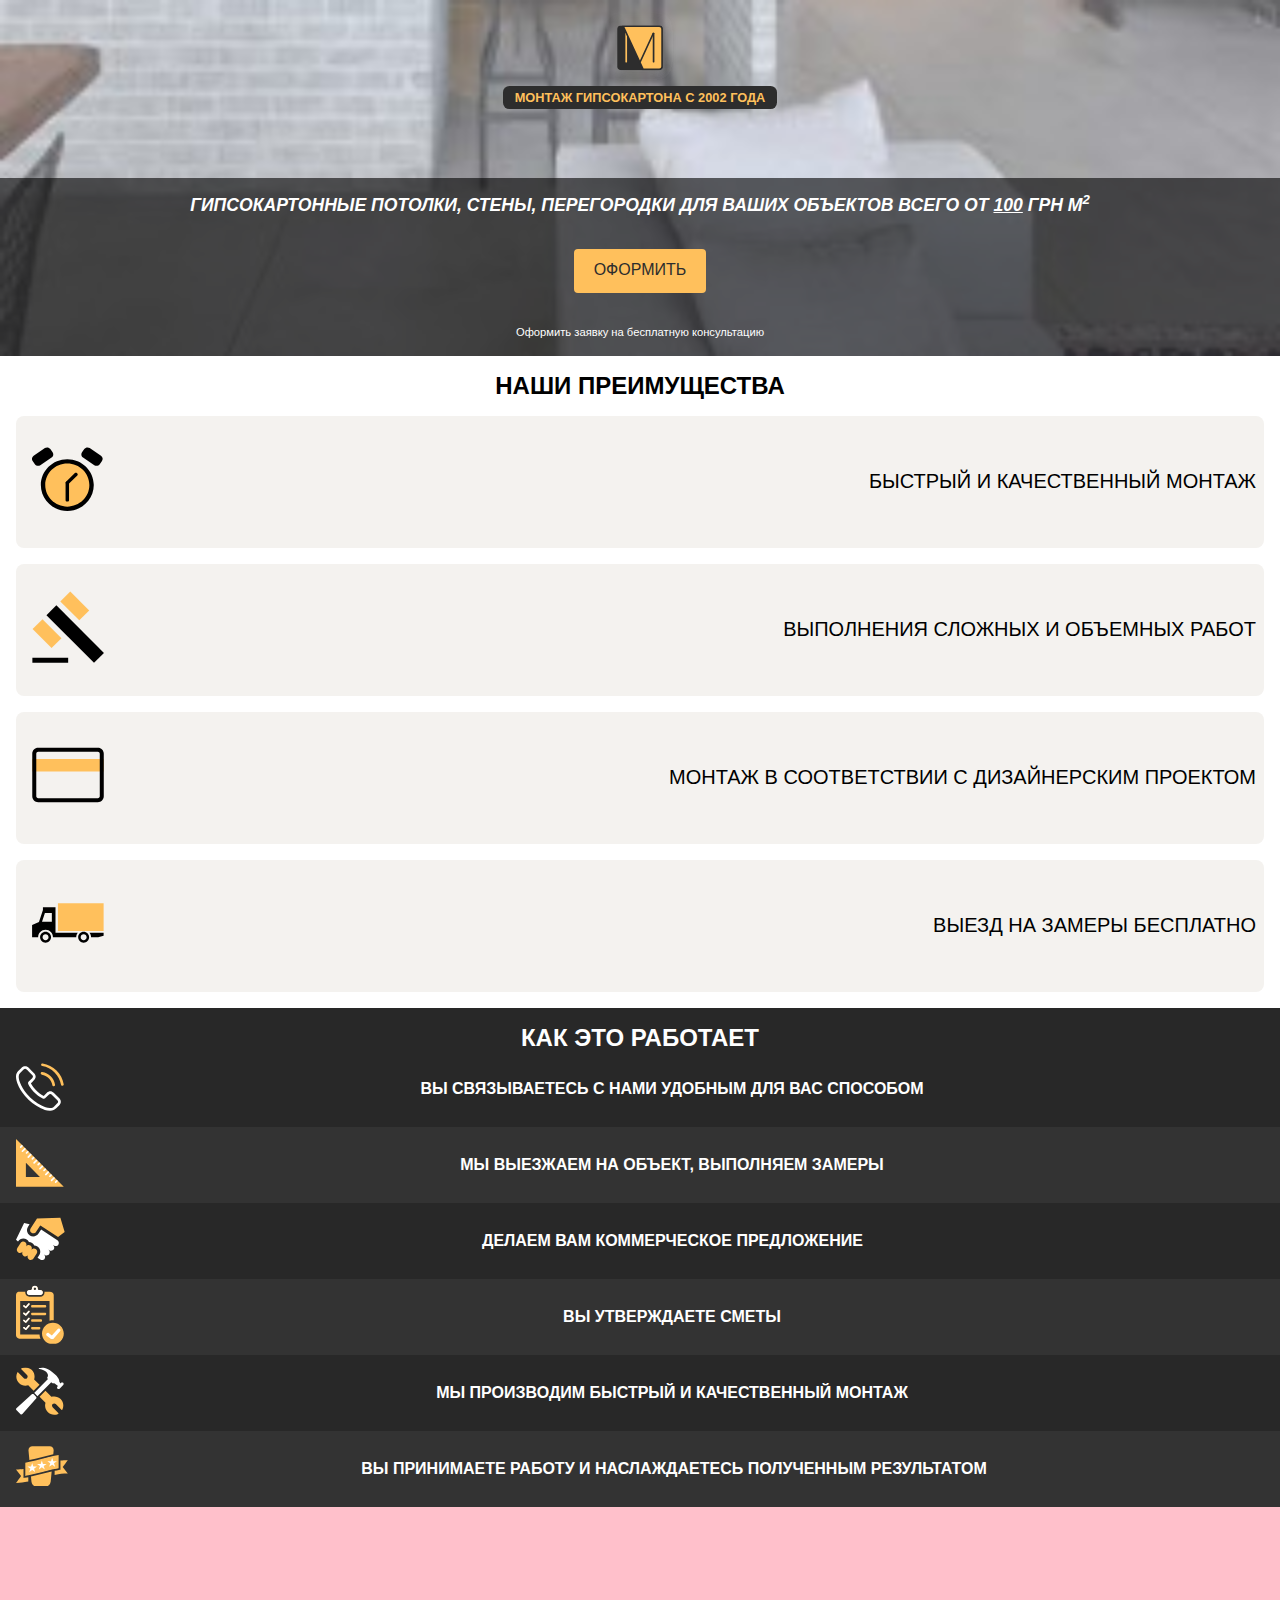
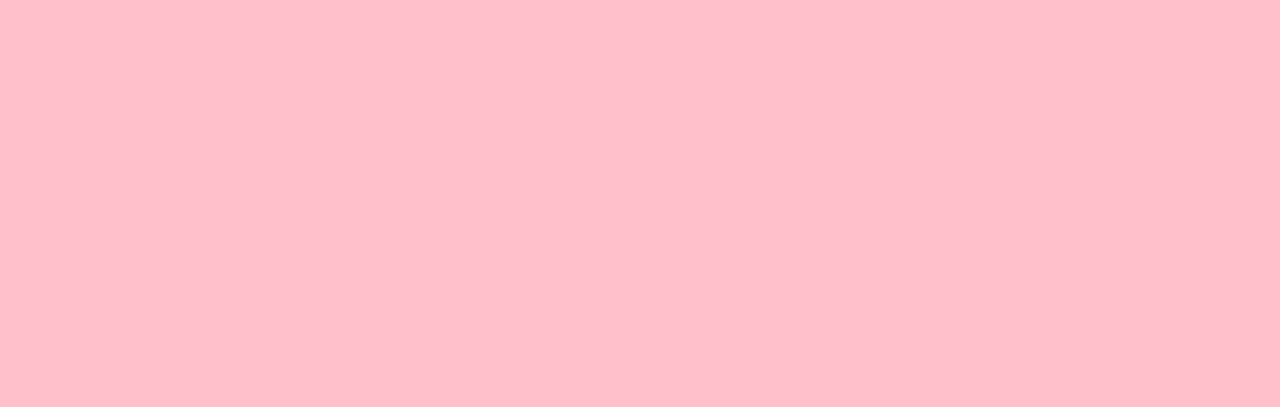
<file: index.html>
<!DOCTYPE html>
<html lang="ru">
    <head>
        <meta charset="utf-8">
        <meta http-equiv="x-ua-compatible" content="ie=edge">
        <title>Монтажник</title>
        <meta name="description" content="">
        <meta name="viewport" content="width=device-width, initial-scale=1">
        <meta http-equiv="Cache-Control" content="no-cache">
		<link rel="stylesheet" href="css/main.css"/>

        <!-- <link rel="stylesheet" href="css/main.css" media="handheld,only screen and (max-device-width:480px)"/> -->

		<link rel="apple-touch-icon" sizes="180x180" href="/favicons/apple-touch-icon.png">
		<link rel="icon" type="image/png" sizes="32x32" href="/favicons/favicon-32x32.png">
		<link rel="icon" type="image/png" sizes="16x16" href="/favicons/favicon-16x16.png">
		<link rel="manifest" href="/favicons/manifest.json">
		<link rel="mask-icon" href="/favicons/safari-pinned-tab.svg" color="#f6a623">
		<meta name="theme-color" content="#ffffff">

    </head>
<body>
    <header class="cf">
        <div class="header_top">
            <svg class="logo" viewBox="0 0 93 92">
                <title>logo</title>
                <defs>
                    <polygon id="path-1" points="29.5259767 58.1401604 0 58.1401604 0 0.303313218 29.5259767 0.303313218 59.0519534 0.303313218 59.0519534 58.1401604 29.5259767 58.1401604"></polygon>
                    <filter x="-50%" y="-50%" width="200%" height="200%" filterUnits="objectBoundingBox" id="filter-3">
                        <feOffset dx="2" dy="2" in="SourceAlpha" result="shadowOffsetOuter1"></feOffset>
                        <feGaussianBlur stdDeviation="7.5" in="shadowOffsetOuter1" result="shadowBlurOuter1"></feGaussianBlur>
                        <feColorMatrix values="0 0 0 0 0   0 0 0 0 0   0 0 0 0 0  0 0 0 0.5 0" type="matrix" in="shadowBlurOuter1" result="shadowMatrixOuter1"></feColorMatrix>
                        <feOffset dx="-2" dy="-2" in="SourceAlpha" result="shadowOffsetOuter2"></feOffset>
                        <feGaussianBlur stdDeviation="7.5" in="shadowOffsetOuter2" result="shadowBlurOuter2"></feGaussianBlur>
                        <feColorMatrix values="0 0 0 0 0.290221632   0 0 0 0 0.290175289   0 0 0 0 0.290237457  0 0 0 0.498980978 0" type="matrix" in="shadowBlurOuter2" result="shadowMatrixOuter2"></feColorMatrix>
                        <feMerge>
                            <feMergeNode in="shadowMatrixOuter1"></feMergeNode>
                            <feMergeNode in="shadowMatrixOuter2"></feMergeNode>
                        </feMerge>
                    </filter>
                    <polygon id="path-4" points="0.260594732 58.1401604 53.0843435 58.1401604 53.0843435 0.303405504 0.260594732 0.303405504"></polygon>
                </defs>
                <g id="Page-3" stroke="none" stroke-width="1" fill="none" fill-rule="evenodd">
                    <g id="Mobile-Portrait" transform="translate(-113.000000, -7.000000)">
                        <g id="logo" transform="translate(130.000000, 24.000000)">
                            <g id="Group-3" transform="translate(0.000000, 0.004307)">
                                <mask id="mask-2" fill="white">
                                    <use xlink:href="#path-1"></use>
                                </mask>
                                <g id="Clip-2" fill-opacity="1" fill="black">
                                    <use filter="url(#filter-3)" xlink:href="#path-1"></use>
                                </g>
                                <path d="M54.340079,58.1401604 L4.71181155,58.1401604 C2.10963323,58.1401604 -6.2816616e-05,56.0738775 -6.2816616e-05,53.5252467 L-6.2816616e-05,4.9182269 C-6.2816616e-05,2.36959606 2.10963323,0.303313218 4.71181155,0.303313218 L54.340079,0.303313218 C56.9422573,0.303313218 59.0519534,2.36959606 59.0519534,4.9182269 L59.0519534,53.5252467 C59.0519534,56.0738775 56.9422573,58.1401604 54.340079,58.1401604" id="Fill-1" fill="#2D2D2D" mask="url(#mask-2)"></path>
                            </g>
                            <path d="M11.2398713,48.2148044 L12.1582503,48.2148044 C12.5059402,48.2148044 12.7876727,47.9388694 12.7876727,47.5983341 L12.7876727,10.4501555 C12.7876727,10.1099279 12.5059402,9.83399284 12.1582503,9.83399284 L10.6104488,9.83399284 L10.6104488,47.5983341 C10.6104488,47.9388694 10.8921814,48.2148044 11.2398713,48.2148044" id="Fill-4" fill="#FFC05C"></path>
                            <path d="M33.522998,57.1242457 L7.84011044,1.32784128 L54.3401104,1.32784128 C56.3640618,1.32784128 58.0104853,2.94038478 58.0104853,4.92268739 L58.0104853,53.5293996 C58.0104853,55.5117022 56.3640618,57.1242457 54.3401104,57.1242457 L33.522998,57.1242457 Z" id="Fill-6" fill="#FFC05C"></path>
                            <g id="Group-10" transform="translate(5.967579, 0.004307)">
                                <mask id="mask-5" fill="white">
                                    <use xlink:href="#path-4"></use>
                                </mask>
                                <g id="Clip-9"></g>
                                <path d="M48.3724691,0.303405504 L2.43750456,0.303405504 L0.260594732,0.303405504 L26.8825907,58.1402527 L29.0595005,58.1402527 L48.3724691,58.1402527 C50.9746474,58.1402527 53.0843435,56.0739698 53.0843435,53.525339 L53.0843435,4.91831919 C53.0843435,2.36968835 50.9746474,0.303405504 48.3724691,0.303405504 M48.3724691,2.34384827 C49.8219625,2.34384827 51.0010304,3.49865336 51.0010304,4.91831919 L51.0010304,53.525339 C51.0010304,54.9446972 49.8219625,56.0998099 48.3724691,56.0998099 L29.0595005,56.0998099 L28.2284367,56.0998099 L3.48465755,2.34384827 L48.3724691,2.34384827" id="Fill-8" fill="#2D2D2D" mask="url(#mask-5)"></path>
                            </g>
                            <path d="M46.572773,48.2148044 L47.4964914,48.2148044 C47.8426109,48.2148044 48.1230871,47.9400999 48.1230871,47.6011027 L48.1230871,10.4476945 C48.1230871,10.1086974 47.8426109,9.83399284 47.4964914,9.83399284 L46.572773,9.83399284 C46.2266535,9.83399284 45.9461773,10.1086974 45.9461773,10.4476945 L45.9461773,47.6011027 C45.9461773,47.9400999 46.2266535,48.2148044 46.572773,48.2148044" id="Fill-11" fill="#2D2D2D"></path>
                            <path d="M29.250997,48.2148044 L30.4555056,48.2148044 L47.7234792,10.7024038 C47.9109868,10.2951151 47.6066403,9.83399284 47.1505917,9.83399284 L46.3521925,9.83399284 C46.1050091,9.83399284 45.8807538,9.97580561 45.779305,10.1963691 L28.6781094,47.3463935 C28.4906018,47.7536822 28.7946342,48.2148044 29.250997,48.2148044" id="Fill-13" fill="#2D2D2D"></path>
                        </g>
                    </g>
                </g>
            </svg>
            <div class="slogan">
                <p>Монтаж Гипсокартона с 2002 года</p>
            </div>
        </div>
        <div class="header_buttom">
            <!-- <div class="title"> -->
                <h1>Гипсокартонные потолки, стены, перегородки для Ваших объектов всего от <span>100</span> грн м<sup>2</sup>
                            	</h1>
               
                <label class="button" for="modal-2">Оформить</label>
                <h5>Оформить заявку на бесплатную консультацию</h5>
            <!-- </div> -->
        </div>
    </header>
    <section id="advant" class="cf">
      <div class="preim">
        <h2>Наши Преимущества</h2>
      </div>
      
      <div class="cardsection">
        <div class="card">
	        <div class="card_img">
	          
	        
	          <svg width="71px" height="64px" viewBox="0 0 71 64" >
	              <title>clock</title>
	              <g id="Page-3" stroke="none" stroke-width="1" fill="none" fill-rule="evenodd">
	                  <g id="Mobile-Portrait" transform="translate(-31.000000, -358.000000)">
	                      <g id="Page-1" transform="translate(20.000000, 324.000000)">
	                          <g id="clock" transform="translate(10.000000, 33.500000)">
	                              <path d="M36.3063359,62.3165107 C22.9268941,62.3165107 12.04118,51.6787253 12.04118,38.6029451 C12.04118,25.5271649 22.9268941,14.8889024 36.3063359,14.8889024 C49.6862657,14.8889024 60.5719798,25.5271649 60.5719798,38.6029451 C60.5719798,51.6787253 49.6862657,62.3165107 36.3063359,62.3165107" id="Fill-3" fill="#FFC05C"></path>
	                              <path d="M36.3064823,12.735873 C21.6882305,12.735873 9.83802121,24.316706 9.83802121,38.6026589 C9.83802121,52.8886118 21.6882305,64.4694447 36.3064823,64.4694447 C50.9247341,64.4694447 62.7749434,52.8886118 62.7749434,38.6026589 C62.7749434,24.316706 50.9247341,12.735873 36.3064823,12.735873 M36.3064823,17.0423134 C48.4715192,17.0423134 58.3683329,26.7141549 58.3683329,38.6026589 C58.3683329,50.4911628 48.4715192,60.1630043 36.3064823,60.1630043 C24.1414454,60.1630043 14.2446317,50.4911628 14.2446317,38.6026589 C14.2446317,26.7141549 24.1414454,17.0423134 36.3064823,17.0423134" id="Fill-5" fill="#000000"></path>
	                              <path d="M63.3042931,18.6536033 L52.0412739,11.1240108 C50.2684772,9.93864253 49.8106348,7.55168776 51.0230872,5.81966682 L53.275203,2.60271579 C54.4876554,0.870217841 56.930132,0.422783073 58.7024407,1.60767429 L69.9654598,9.13726683 C71.7382566,10.3226351 72.196587,12.7091128 70.9836465,14.4416108 L68.7320189,17.6585618 C67.5190784,19.3910597 65.0770899,19.8384945 63.3042931,18.6536033" id="Fill-7" fill="#000000"></path>
	                              <path d="M9.30872032,18.6536033 L20.5717395,11.1240108 C22.3445363,9.93864253 22.8023786,7.55168776 21.5899262,5.81966682 L19.3378104,2.60271579 C18.125358,0.870217841 15.6828814,0.422783073 13.9105727,1.60767429 L2.64755359,9.13726683 C0.874756815,10.3226351 0.416426371,12.7091128 1.6293669,14.4416108 L3.88099452,17.6585618 C5.09393504,19.3910597 7.53592355,19.8384945 9.30872032,18.6536033" id="Fill-9" fill="#000000"></path>
	                              <path d="M36.6511331,35.019794 L35.9619291,35.019794 C35.1999974,35.019794 34.5766876,35.6289349 34.5766876,36.3735465 L34.5766876,53.7710314 C34.5766876,54.515166 35.1999974,55.1243069 35.9619291,55.1243069 L36.6511331,55.1243069 C37.4130648,55.1243069 38.0363747,54.515166 38.0363747,53.7710314 L38.0363747,36.3735465 C38.0363747,35.6289349 37.4130648,35.019794 36.6511331,35.019794" id="Fill-11" fill="#000000"></path>
	                              <path d="M35.0744081,37.0861985 L35.5615367,37.5622538 C36.1004044,38.0888721 36.9819218,38.0888721 37.5203014,37.5622538 L46.3384034,28.94508 C46.8772712,28.4184616 46.8772712,27.5569828 46.3384034,27.0308414 L45.8512748,26.5543091 C45.3124071,26.0281678 44.4308897,26.0281678 43.8925101,26.5543091 L35.0744081,35.17196 C34.5355403,35.6985783 34.5355403,36.5595802 35.0744081,37.0861985" id="Fill-13" fill="#000000"></path>
	                          </g>
	                      </g>
	                  </g>
	              </g>
	          </svg></div>
	          <div class="card_title">
	          	
	          <h4>БЫСТРЫЙ И 
	          КАЧЕСТВЕННЫЙ 
	          МОНТАЖ</h4>
	          </div>
        </div>
        <div class="card">
        	<div class="card_img">
				<svg width="72px" height="72px" viewBox="0 0 72 72" >
				    <title>molot</title>
				    <g id="Page-3" stroke="none" stroke-width="1" fill="none" fill-rule="evenodd">
				        <g id="Mobile-Portrait" transform="translate(-30.000000, -502.000000)">
				            <g id="Page-2" transform="translate(20.000000, 472.000000)">
				                <g id="molot" transform="translate(10.000000, 30.000000)">
				                    <polygon id="Fill-3" fill="#FFC05C" points="29.4988836 47.1441493 19.5569731 57.0860597 0.577450746 38.106 10.5193612 28.1646269"></polygon>
				                    <polygon id="Fill-5" fill="#000000" points="71.9544358 61.883409 62.0125254 71.8253194 14.4355701 24.2478269 24.3774806 14.3064537"></polygon>
				                    <polygon id="Fill-7" fill="#FFC05C" points="57.2151761 19.4278567 47.2732657 29.3697672 28.2937433 10.3897075 38.2356537 0.448334328"></polygon>
				                    <polygon id="Fill-9" fill="#000000" points="0.376656716 71.8248358 36.1649552 71.8248358 36.1649552 66.6564179 0.376656716 66.6564179"></polygon>
				                </g>
				            </g>
				        </g>
				    </g>
				</svg>
			</div>
        	<div class="card_title">
        		<h4>Выполнения сложных и объемных работ</h4>
        	</div>
        </div>
        <div class="card">
        	<div class="card_img">
				<svg width="72px" height="56px" viewBox="0 0 72 56" >
				    <title>card</title>
				    <g id="Page-3" stroke="none" stroke-width="1" fill="none" fill-rule="evenodd">
				        <g id="Mobile-Portrait" transform="translate(-30.000000, -658.000000)">
				            <g id="Page-3" transform="translate(20.000000, 620.000000)">
				                <g id="card" transform="translate(10.000000, 38.500000)">
				                    <polygon id="Fill-3" fill="#FFC05C" points="0.26630137 23.923018 71.7731507 23.923018 71.7731507 11.5356306 0.26630137 11.5356306"></polygon>
				                    <path d="M65.8551945,0.316274775 L6.18396164,0.316274775 C2.91585205,0.316274775 0.266153425,2.97857207 0.266153425,6.26222072 L0.266153425,48.8748333 C0.266153425,52.158482 2.91585205,54.8207793 6.18396164,54.8207793 L65.8551945,54.8207793 C69.1233041,54.8207793 71.7730027,52.158482 71.7730027,48.8748333 L71.7730027,6.26222072 C71.7730027,2.97857207 69.1233041,0.316274775 65.8551945,0.316274775 M65.8551945,4.34168018 C66.9090575,4.34168018 67.7666466,5.20334685 67.7666466,6.26222072 L67.7666466,48.8748333 C67.7666466,49.9337072 66.9090575,50.7953739 65.8551945,50.7953739 L6.18396164,50.7953739 C5.13009863,50.7953739 4.27250959,49.9337072 4.27250959,48.8748333 L4.27250959,6.26222072 C4.27250959,5.20334685 5.13009863,4.34168018 6.18396164,4.34168018 L65.8551945,4.34168018" id="Fill-5" fill="#000000"></path>
				                </g>
				            </g>
				        </g>
				    </g>
				</svg>
        	</div>
        	<div class="card_title">
        		<h4>Монтаж в соответствии с дизайнерским проектом</h4>
        	</div>
        </div>
        <div class="card">
        	<div class="card_img">
				<svg width="72px" height="40px" viewBox="0 0 72 40" >
				    <title>fura</title>
				    <g id="Page-3" stroke="none" stroke-width="1" fill="none" fill-rule="evenodd">
				        <g id="Mobile-Portrait" transform="translate(-30.000000, -814.000000)">
				            <g id="Page-4" transform="translate(20.000000, 768.000000)">
				                <g id="fura" transform="translate(10.000000, 46.000000)">
				                    <polygon id="Fill-3" fill="#FFC05C" points="25.9378022 28.0227451 71.6202198 28.0227451 71.6202198 0.236470588 25.9378022 0.236470588"></polygon>
				                    <path d="M13.5602505,28.7778039 C10.5315033,28.7778039 8.07598681,31.2119216 8.07598681,34.2142745 C8.07598681,37.2166275 10.5315033,39.6507451 13.5602505,39.6507451 C16.5889978,39.6507451 19.0445143,37.2166275 19.0445143,34.2142745 C19.0445143,31.2119216 16.5889978,28.7778039 13.5602505,28.7778039 M13.5602505,31.2695686 C15.1984484,31.2695686 16.530844,32.5907451 16.530844,34.2142745 C16.530844,35.8381961 15.1984484,37.1589804 13.5602505,37.1589804 C11.9220527,37.1589804 10.5896571,35.8381961 10.5896571,34.2142745 C10.5896571,32.5907451 11.9220527,31.2695686 13.5602505,31.2695686" id="Fill-5" fill="#000000"></path>
				                    <path d="M51.6454813,28.7778039 C48.6167341,28.7778039 46.1612176,31.2119216 46.1612176,34.2142745 C46.1612176,37.2166275 48.6167341,39.6507451 51.6454813,39.6507451 C54.6742286,39.6507451 57.1297451,37.2166275 57.1297451,34.2142745 C57.1297451,31.2119216 54.6742286,28.7778039 51.6454813,28.7778039 M51.6454813,31.2695686 C53.2836791,31.2695686 54.6160747,32.5907451 54.6160747,34.2142745 C54.6160747,35.8381961 53.2836791,37.1589804 51.6454813,37.1589804 C50.0072835,37.1589804 48.6748879,35.8381961 48.6748879,34.2142745 C48.6748879,32.5907451 50.0072835,31.2695686 51.6454813,31.2695686" id="Fill-6" fill="#000000"></path>
				                    <path d="M71.6203385,29.6838431 L57.4929099,29.6838431 C58.4807341,30.9340392 59.0721626,32.5065882 59.0721626,34.2144314 L66.1558549,34.2144314 L71.6203385,32.628549 L71.6203385,29.6838431 Z" id="Fill-7" fill="#000000"></path>
				                    <path d="M19.8443473,18.8486667 L10.0183253,18.8486667 L12.9129626,10.014549 L19.8443473,10.014549 L19.8443473,18.8486667 Z M23.5005231,29.6839608 L23.5005231,4.16278431 L10.932567,4.16278431 L10.932567,7.11847059 L6.97138022,18.8863137 L0.0961714286,21.982 L0.0961714286,34.2141569 L6.13349011,34.2141569 C6.13349011,30.1549412 9.46527033,26.8521961 13.5601714,26.8521961 C17.6554681,26.8521961 20.9868527,30.1549412 20.9868527,34.2141569 L44.2187209,34.2141569 C44.2187209,32.5067059 44.8101495,30.9341569 45.7979736,29.6839608 L23.5005231,29.6839608 Z" id="Fill-8" fill="#000000"></path>
				                </g>
				            </g>
				        </g>
				    </g>
				</svg>
        	</div>
        	<div class="card_title">
        		<h4>Выезд на замеры бесплатно</h4>
        	</div>
        </div>
      </div>
    </section>
    <section id="work" class="cf">
    	<div class="work_title">
    		<h2>Как это работает</h2>
    	</div>
    	<div class="work_style chet">
    		<div class="work_img">
				<svg width="48px" height="48px" viewBox="0 0 48 48" >
				    <title>Tel</title>
				    <g id="Page-3" stroke="none" stroke-width="1" fill="none" fill-rule="evenodd">
				        <g id="Mobile-Portrait" transform="translate(-10.000000, -997.000000)">
				            <g id="work" transform="translate(0.000000, 914.000000)">
				                <g id="tel" transform="translate(0.000000, 69.000000)">
				                    <g id="Tel" transform="translate(10.000000, 14.000000)">
				                        <path d="M41.3449008,40.28912 C41.3344134,40.28912 41.3344134,40.29952 41.3449008,40.28912 C40.9512202,40.70952 40.5478588,41.08952 40.1142454,41.50952 C39.4587832,42.12992 38.7928336,42.77992 38.1676235,43.50992 C37.1487328,44.59032 35.9487328,45.10032 34.3752202,45.10032 C34.2239597,45.10032 34.0622118,45.10032 33.9113546,45.09072 C30.9159933,44.90072 28.1315899,43.74032 26.044195,42.75032 C20.3350185,40.00912 15.3220437,36.11832 11.1565311,31.18752 C7.71747227,27.07632 5.41750588,23.27552 3.89481681,19.19472 C2.95659832,16.70432 2.61374118,14.76352 2.76500168,12.93352 C2.86584202,11.76272 3.31962353,10.79272 4.15659832,9.96272 L7.59646387,6.55152 C8.09017815,6.09152 8.6145479,5.84152 9.12923697,5.84152 C9.76453109,5.84152 10.2788168,6.22192 10.6019092,6.54192 L10.6321613,6.57192 C11.2476908,7.14232 11.8321613,7.73232 12.4476908,8.36232 C12.7606992,8.68232 13.0833882,9.00232 13.4056739,9.33272 L16.1594218,12.06312 C17.2283294,13.12352 17.2283294,14.10352 16.1594218,15.16392 C15.8665815,15.45432 15.5846319,15.74432 15.2917916,16.02392 C14.4447328,16.88392 13.6376067,17.68432 12.7606992,18.46472 C12.7405311,18.48472 12.720363,18.49472 12.7098756,18.51432 C11.8426487,19.37472 12.0039933,20.21512 12.1851025,20.78472 L12.215758,20.87512 C12.9317244,22.59552 13.9405311,24.21592 15.4737076,26.14632 L15.4837916,26.15632 C18.2677916,29.55672 21.2022454,32.20792 24.4400269,34.23792 C24.8538756,34.49832 25.277405,34.70832 25.6807664,34.90792 C26.044195,35.08832 26.3870521,35.25832 26.6794891,35.43832 C26.7198252,35.45872 26.7601613,35.48832 26.8004975,35.50832 C27.1433546,35.67832 27.4660437,35.75832 27.7988168,35.75832 C28.636195,35.75832 29.1605647,35.23832 29.3319933,35.06832 L32.7815395,31.64752 C33.1248,31.30712 33.6693378,30.89752 34.3046319,30.89752 C34.9302454,30.89752 35.4441277,31.28712 35.7571361,31.62752 L41.3344134,37.15872 C42.3738756,38.17872 42.3738756,39.22952 41.3449008,40.28912 L41.3449008,40.28912 Z M37.7340101,29.75712 C36.7554555,28.74712 35.5752202,28.20712 34.3248,28.20712 C33.0840605,28.20712 31.8941445,28.73672 30.8756571,29.74712 L27.6878924,32.89792 C27.4253042,32.75752 27.1635227,32.62792 26.9114218,32.49792 C26.5483966,32.31792 26.2051361,32.14752 25.9126992,31.96752 C22.9270185,30.08712 20.2140101,27.63632 17.6115227,24.46592 C16.3510185,22.88552 15.5039597,21.55512 14.8888336,20.20512 C15.715321,19.45512 16.4821109,18.67432 17.2283294,17.92432 C17.5110857,17.64432 17.7934387,17.35432 18.076195,17.07392 C20.193842,14.97392 20.193842,12.25312 18.076195,10.15272 L15.3220437,7.42192 C15.009842,7.11192 14.6867496,6.79192 14.3842286,6.47232 C13.7791866,5.85192 13.1438924,5.21152 12.4884303,4.61152 C11.5094723,3.65112 10.339321,3.14112 9.10906891,3.14112 C7.87841345,3.14112 6.68849748,3.65112 5.68009412,4.61152 L5.65992605,4.63152 L2.23014454,8.06232 C0.939388235,9.34232 0.20285042,10.90272 0.0415058824,12.71312 C-0.200510924,15.63392 0.666715966,18.35472 1.33266555,20.13472 C2.96627899,24.50592 5.40782521,28.55672 9.04856471,32.89792 C13.4661782,38.12912 18.7816739,42.25992 24.8538756,45.17072 C27.1732034,46.26072 30.2702118,47.55112 33.7294387,47.77072 C33.9416067,47.78112 34.1634555,47.79072 34.3651361,47.79072 C36.6953546,47.79072 38.6520605,46.96112 40.1848336,45.31032 C40.1949176,45.29032 40.2150857,45.28032 40.2255731,45.26032 C40.7499429,44.63032 41.3545815,44.05992 41.9906824,43.44992 C42.4238924,43.03992 42.8675899,42.60992 43.3016067,42.15952 C44.3003294,41.12952 44.8242958,39.92912 44.8242958,38.69912 C44.8242958,37.45912 44.289842,36.26832 43.2713546,35.26792 L37.7340101,29.75712 Z" id="Fill-1" fill="#FFFFFF"></path>
				                        <path d="M25.7918924,11.67296 C28.4343126,12.11296 30.8351193,13.35376 32.7514891,15.25376 C34.6678588,17.15416 35.908195,19.53456 36.3623798,22.15536 C36.4733042,22.81576 37.0480941,23.27576 37.7039597,23.27576 C37.7842286,23.27576 37.8552202,23.26536 37.9358924,23.25576 C38.6821109,23.13536 39.1762286,22.43576 39.0552202,21.69536 C38.5106824,18.52456 36.9976739,15.63376 34.6880269,13.34336 C32.3779765,11.05256 29.462884,9.55256 26.265842,9.01216 C25.5196235,8.89256 24.8238252,9.38256 24.6923294,10.11256 C24.561237,10.84296 25.0452706,11.55296 25.7918924,11.67296" id="Fill-3" fill="#FFC05C"></path>
				                        <path d="M47.6990118,21.30496 C46.8015328,16.08416 44.3200538,11.33296 40.5074824,7.55176 C36.6953143,3.77136 31.9041882,1.31096 26.6391126,0.42056 C25.9025748,0.29056 25.2067765,0.79056 25.0760874,1.52096 C24.9546756,2.26056 25.4487933,2.95136 26.1954151,3.08136 C30.8957849,3.87136 35.1823059,6.08216 38.591516,9.45296 C42.0003227,12.83336 44.2196168,17.08456 45.0162555,21.74536 C45.1271798,22.40536 45.7019697,22.86536 46.3574319,22.86536 C46.4381042,22.86536 46.5090958,22.85576 46.5893647,22.84536 C47.3263059,22.73536 47.8305076,22.03496 47.6990118,21.30496" id="Fill-5" fill="#FFC05C"></path>
				                    </g>
				                </g>
				            </g>
				        </g>
				    </g>
				</svg>
    		</div>
    		<div class="work_name">
    			<h4>Вы связываетесь с нами  удобным для вас способом</h4>
    		</div>
    	</div>
    	<div class="work_style nechet">
    		<div class="work_img">
				<svg width="48px" height="48px" viewBox="0 0 48 48" >
				    <title>Zamer</title>
				    <g id="Page-3" stroke="none" stroke-width="1" fill="none" fill-rule="evenodd">
				        <g id="Mobile-Portrait" transform="translate(-10.000000, -1073.000000)">
				            <g id="work" transform="translate(0.000000, 914.000000)">
				                <g id="zamer" transform="translate(0.000000, 145.000000)">
				                    <g id="Zamer" transform="translate(10.000000, 14.000000)">
				                        <path d="M0,4.03361345e-05 L0,47.7890824 L47.789042,47.7890824 L0,4.03361345e-05 Z M9.89001681,23.8705613 L23.9193277,37.9043092 L9.89001681,37.9043092 L9.89001681,23.8705613 Z" id="Fill-1" fill="#FFC05C"></path>
				                        <g id="Group-28" transform="translate(3.630252, 5.436101)" fill="#FFFFFF">
				                            <path d="M0.453620168,2.14346218 C0.131334454,2.4657479 0.131334454,2.98890756 0.453620168,3.31038655 C0.614157983,3.47092437 0.827536134,3.55240336 1.03647731,3.55240336 C1.24985546,3.55240336 1.45879664,3.47092437 1.62054454,3.31038655 L3.36629244,1.56463866 L2.20340168,0.397714286 L0.453620168,2.14346218 Z" id="Fill-2"></path>
				                            <path d="M2.20352269,7.39018487 C2.3640605,7.54668908 2.57340504,7.63139496 2.78637983,7.63139496 C2.99653109,7.63139496 3.20990924,7.54668908 3.37044706,7.39018487 L6.28311933,4.47751261 L5.11619496,3.31058824 L2.20352269,6.2232605 C1.8820437,6.54554622 1.8820437,7.06870588 2.20352269,7.39018487" id="Fill-4"></path>
				                            <path d="M6.28328067,9.13601345 C6.43978487,9.29776134 6.65316303,9.37803025 6.86331429,9.37803025 C7.07628908,9.37803025 7.28563361,9.29776134 7.44617143,9.13601345 L9.19595294,7.39026555 L8.02902857,6.22334118 L6.28328067,7.97433277 C5.96099496,8.2954084 5.96099496,8.81453445 6.28328067,9.13601345" id="Fill-6"></path>
				                            <path d="M8.02910924,13.2157714 C8.19085714,13.3775193 8.39979832,13.4577882 8.61317647,13.4577882 C8.82211765,13.4577882 9.0354958,13.3775193 9.19603361,13.2157714 L12.1087059,10.3030992 L10.9417815,9.13617479 L8.02910924,12.0496538 C7.70763025,12.3711328 7.70763025,12.8942924 8.02910924,13.2157714" id="Fill-8"></path>
				                            <path d="M12.1088672,14.9626487 C12.2706151,15.1231866 12.4795563,15.2034555 12.6929345,15.2034555 C12.9018756,15.2034555 13.1152538,15.1231866 13.271758,14.9626487 L15.0215395,13.2156908 L13.8558252,12.0499765 L12.1088672,13.799758 C11.7873882,14.121237 11.7873882,14.640363 12.1088672,14.9626487" id="Fill-10"></path>
				                            <path d="M13.8557445,17.8754017 C13.5334588,18.1968807 13.5334588,18.7200403 13.8557445,19.0423261 C14.0162824,19.2028639 14.2296605,19.2835361 14.4386017,19.2835361 C14.6479462,19.2835361 14.860921,19.2028639 15.0218622,19.0423261 L17.9353412,16.1284437 L16.7684168,14.9627294 L13.8557445,17.8754017 Z" id="Fill-12"></path>
				                            <path d="M17.9355025,20.788195 C18.0960403,20.9487328 18.3053849,21.029405 18.5183597,21.029405 C18.7277042,21.029405 18.940679,20.9487328 19.1016202,20.788195 L20.8481748,19.0424471 L19.6812504,17.8755227 L17.9355025,19.6253042 C17.6132168,19.9475899 17.6132168,20.4699429 17.9355025,20.788195" id="Fill-14"></path>
				                            <path d="M19.6813311,24.8679529 C19.8418689,25.0284908 20.0552471,25.109163 20.2641882,25.109163 C20.4775664,25.109163 20.6865076,25.0284908 20.8482555,24.8679529 L23.7609277,21.9552807 L22.5940034,20.7883563 L19.6813311,23.7050622 C19.3590454,24.0265412 19.3590454,24.5456672 19.6813311,24.8679529" id="Fill-16"></path>
				                            <path d="M23.7610891,26.6178958 C23.9216269,26.7744 24.135005,26.8591059 24.3439462,26.8591059 C24.5532908,26.8591059 24.7662655,26.7744 24.9280134,26.6178958 L26.6737613,24.8681143 L25.5108706,23.7052235 L23.7610891,25.4509714 C23.4388034,25.7732571 23.4388034,26.2964168 23.7610891,26.6178958" id="Fill-18"></path>
				                            <path d="M25.5109916,30.6935395 C25.6674958,30.8540773 25.8808739,30.9347496 26.0898151,30.9347496 C26.3031933,30.9347496 26.5133445,30.8540773 26.6738824,30.6935395 L29.5865546,27.7808672 L28.4236639,26.6179765 L25.5109916,29.5306487 C25.1887059,29.8529345 25.1887059,30.3720605 25.5109916,30.6935395" id="Fill-20"></path>
				                            <path d="M29.5866756,31.2775664 C29.2651966,31.5990454 29.2651966,32.122205 29.5866756,32.443684 C29.7472134,32.6050286 29.9605916,32.6857008 30.1695328,32.6857008 C30.3829109,32.6857008 30.5930622,32.6050286 30.7536,32.443684 L32.4993479,30.6934992 L31.3364571,29.5306084 L29.5866756,31.2775664 Z" id="Fill-22"></path>
				                            <path d="M31.3365782,36.5191261 C31.497116,36.6808739 31.7072672,36.7611429 31.9166118,36.7611429 C32.1295866,36.7611429 32.3389311,36.6808739 32.4994689,36.5191261 L35.4121412,33.6064538 L34.2492504,32.443563 L31.3365782,35.3562353 C31.0150992,35.678521 31.0150992,36.1976471 31.3365782,36.5191261" id="Fill-24"></path>
				                            <path d="M35.4122218,38.2700773 C35.5727597,38.4306151 35.7873479,38.5112874 35.9962891,38.5112874 C36.2092639,38.5112874 36.4186084,38.4306151 36.5791462,38.2700773 L38.3248941,36.5190857 L37.1620034,35.356195 L35.4122218,37.1031529 C35.0907429,37.4246319 35.0907429,37.9477916 35.4122218,38.2700773" id="Fill-26"></path>
				                        </g>
				                    </g>
				                </g>
				            </g>
				        </g>
				    </g>
				</svg>
    		</div>
    		<div class="work_name">
    			<h4>Мы выезжаем на объект, выполняем замеры</h4>
    		</div>
    	</div>
    	<div class="work_style chet">
    		<div class="work_img">
				<svg width="49px" height="44px" viewBox="0 0 49 44" >
				    <title>Comerc</title>
				    <g id="Page-3" stroke="none" stroke-width="1" fill="none" fill-rule="evenodd">
				        <g id="Mobile-Portrait" transform="translate(-10.000000, -1151.000000)">
				            <g id="work" transform="translate(0.000000, 914.000000)">
				                <g id="comerc" transform="translate(0.000000, 221.000000)">
				                    <g id="Comerc" transform="translate(10.000000, 16.718978)">
				                        <path d="M19.7709635,31.3092474 L19.7709635,31.3092474 C18.2880876,30.351065 16.3094891,30.7763277 15.3516642,32.2592036 C16.3094891,30.7763277 15.8842263,28.7977292 14.401708,27.8399044 C12.9191898,26.8817219 10.9405912,27.3069847 9.98240876,28.7898606 C10.9405912,27.3069847 10.5149708,25.3283861 9.03245255,24.3705613 C7.54993431,23.4123788 5.57133577,23.8376416 4.61315328,25.3201599 L1.33623358,30.391481 C0.378051095,31.8743569 0.803313869,33.8529555 2.28618978,34.8107803 C3.76870803,35.7689628 5.74730657,35.3437 6.70548905,33.8608241 C5.74730657,35.3437 6.17256934,37.3222985 7.65544526,38.2801234 C9.1379635,39.2383058 11.116562,38.8130431 12.0747445,37.3305248 C11.116562,38.8130431 11.5418248,40.7916416 13.0247007,41.7498241 C14.507219,42.7076489 16.4858175,42.2823861 17.444,40.7998679 L20.7209197,35.7285467 C21.6787445,34.2456708 21.2534818,32.2670723 19.7709635,31.3092474" id="Fill-1" fill="#FFC05C"></path>
				                        <path d="M41.4886934,22.5643212 L41.4032117,22.5085255 L25.1166131,11.9044964 L22.5214015,15.8430949 C21.361854,17.6274818 19.4000657,18.6922482 17.2698175,18.6922482 C16.0644891,18.6922482 14.890635,18.3456715 13.8759416,17.6897153 C10.977073,15.8166277 10.1426423,11.9345401 12.0132263,9.03960584 L13.571927,6.61893431 L8.10252555,5.30308759 L0,22.0310438 L1.98682482,23.7410365 L2.04047445,23.6580584 C3.19894891,21.8650876 5.16538686,20.7949562 7.301,20.7953139 C8.50668613,20.7953139 9.68018248,21.1418905 10.6948759,21.7974891 C11.655562,22.4183942 12.4116642,23.269635 12.9055985,24.2693066 C14.0283066,24.3115109 15.1156058,24.6541533 16.0641314,25.2671898 C17.0248175,25.8877372 17.7809197,26.7393358 18.274854,27.738292 C19.397562,27.780854 20.4848613,28.1234964 21.4333869,28.7365328 C24.3322555,30.6096204 25.1666861,34.491708 23.2935985,37.3905766 L21.5560657,40.0794964 L24.2457007,41.8628102 C25.7285766,42.8209927 27.7071752,42.3957299 28.6653577,40.912854 C29.6231825,39.4303358 29.1979197,37.4517372 27.7154015,36.4935547 L28.8027007,37.196365 C30.285219,38.1545474 32.2638175,37.728927 33.222,36.2464088 C34.1801825,34.7638905 33.754562,32.785292 32.2720438,31.8271095 L33.3593431,32.529562 C34.8418613,33.4877445 36.8204599,33.0624818 37.7786423,31.5796058 C38.7364672,30.0970876 38.311562,28.1188467 36.8290438,27.1606642 L37.9159854,27.8631168 C39.3988613,28.8212993 41.3774599,28.3956788 42.3352847,26.9131606 C43.2705766,25.4656934 42.8871606,23.5461095 41.4886934,22.5643212" id="Fill-3" fill="#FFFFFF"></path>
				                        <path d="M24.234935,7.67540292 L25.1713,8.28522044 L42.0505482,19.2751693 L48.6537453,14.3855416 L44.3839496,-7.15328467e-05 L20.9977161,0.744943066 L14.588373,10.6980234 C13.6301905,12.1805416 14.0554533,14.1591401 15.5383292,15.1173226 C17.0208474,16.0751474 18.999446,15.6498847 19.9576285,14.1673664" id="Fill-5" fill="#FFC05C"></path>
				                    </g>
				                </g>
				            </g>
				        </g>
				    </g>
				</svg>
    		</div>
    		<div class="work_name">
    			<h4>Делаем вам коммерческое предложение</h4>
    		</div>
    	</div>
    	<div class="work_style nechet">
    		<div class="work_img">
				<svg width="48px" height="60px" viewBox="0 0 48 60" >
				    <title>Smeta</title>
				    <defs>
				        <polygon id="path-1" points="47.8024082 0.181608247 0 0.181608247 0 58.8865485 47.8024082 58.8865485 47.8024082 0.181608247"></polygon>
				    </defs>
				    <g id="Page-3" stroke="none" stroke-width="1" fill="none" fill-rule="evenodd">
				        <g id="Mobile-Portrait" transform="translate(-10.000000, -1219.000000)">
				            <g id="work" transform="translate(0.000000, 914.000000)">
				                <g id="smeta" transform="translate(0.000000, 297.000000)">
				                    <g id="Smeta" transform="translate(10.000000, 8.309278)">
				                        <polygon id="Fill-1" fill="#FFFFFF" points="28.3383093 54.3988454 45.4104742 54.3988454 45.4104742 42.1924948 28.3383093 42.1924948"></polygon>
				                        <g id="Group-15" transform="translate(0.000000, 0.313237)">
				                            <g id="Group-4">
				                                <mask id="mask-2" fill="white">
				                                    <use xlink:href="#path-1"></use>
				                                </mask>
				                                <g id="Clip-3"></g>
				                                <path d="M13.4898309,40.6678268 L10.401501,44.1426309 C10.2490887,44.3138474 10.0372948,44.4019299 9.82352165,44.4019299 C9.65428454,44.4019299 9.48405773,44.3460124 9.34154227,44.2321979 L7.41164536,42.6877856 C7.07811959,42.4220536 7.02418144,41.9356206 7.29090309,41.6030845 C7.5571299,41.2695588 8.04306804,41.2156206 8.37609897,41.4823423 L9.73395464,42.5685278 L12.3358515,39.6415175 C12.6189031,39.323332 13.1068206,39.2941361 13.425501,39.5776825 C13.7446763,39.8612289 13.7733773,40.3486515 13.4898309,40.6678268 M13.4898309,33.4821773 L10.401501,36.9569814 C10.2490887,37.1277031 10.0372948,37.2152907 9.82352165,37.2152907 C9.65428454,37.2152907 9.48405773,37.1603629 9.34154227,37.0465485 L7.41164536,35.5021361 C7.07811959,35.2359093 7.02418144,34.7499711 7.29090309,34.4169402 C7.5571299,34.0834144 8.04306804,34.0299711 8.37609897,34.2961979 L9.73395464,35.3823835 L12.3358515,32.455868 C12.6189031,32.1366928 13.1068206,32.1079918 13.425501,32.3915381 C13.7446763,32.6750845 13.7733773,33.1630021 13.4898309,33.4821773 M13.4898309,26.3465072 L10.401501,29.8213113 C10.2490887,29.992033 10.0372948,30.0801155 9.82352165,30.0801155 C9.65428454,30.0801155 9.48405773,30.0246928 9.34154227,29.9108784 L7.41164536,28.366466 C7.07811959,28.1002392 7.02418144,27.614301 7.29090309,27.2812701 C7.5571299,26.9477443 8.04306804,26.894301 8.37609897,27.1605278 L9.73395464,28.2467134 L12.3358515,25.3201979 C12.6189031,25.0015175 13.1068206,24.9728165 13.425501,25.255868 C13.7446763,25.5394144 13.7733773,26.027332 13.4898309,26.3465072 M13.4898309,18.884734 L10.401501,22.3595381 C10.2490887,22.5307546 10.0372948,22.6183423 9.82352165,22.6183423 C9.65428454,22.6183423 9.48405773,22.5634144 9.34154227,22.4496 L7.41164536,20.9051876 C7.07811959,20.6389608 7.02418144,20.1530227 7.29090309,19.8199918 C7.5571299,19.486466 8.04306804,19.4330227 8.37609897,19.6992495 L9.73395464,20.7854351 L12.3358515,17.8589196 C12.6189031,17.5397443 13.1068206,17.5110433 13.425501,17.7945897 C13.7446763,18.0781361 13.7733773,18.5660536 13.4898309,18.884734 M23.4817485,43.7912907 L15.934367,43.7912907 C15.4706969,43.7912907 15.0956041,43.4157031 15.0956041,42.9525278 L15.0956041,42.1137649 C15.0956041,41.6505897 15.4706969,41.2750021 15.934367,41.2750021 L23.4817485,41.2750021 C23.9454186,41.2750021 24.3210062,41.6505897 24.3210062,42.1137649 L24.3210062,42.9525278 C24.3205113,43.4157031 23.9454186,43.7912907 23.4817485,43.7912907 M25.1592742,36.2434144 L15.934367,36.2434144 C15.4706969,36.2434144 15.0956041,35.8678268 15.0956041,35.4046515 L15.0956041,34.5658887 C15.0956041,34.1032082 15.4706969,33.7276206 15.934367,33.7276206 L25.1592742,33.7276206 C25.6224495,33.7276206 25.9980371,34.1032082 25.9980371,34.5658887 L25.9980371,35.4046515 C25.9980371,35.8678268 25.6224495,36.2434144 25.1592742,36.2434144 M29.3525938,21.9864247 L15.934367,21.9864247 C15.4706969,21.9864247 15.0956041,21.6108371 15.0956041,21.1476619 L15.0956041,20.3093938 C15.0956041,19.8457237 15.4706969,19.4706309 15.934367,19.4706309 L29.3525938,19.4706309 C29.8157691,19.4706309 30.1913567,19.8457237 30.1913567,20.3093938 L30.1913567,21.1476619 C30.1908619,21.6108371 29.8157691,21.9864247 29.3525938,21.9864247 M29.3525938,29.534301 L15.934367,29.534301 C15.4706969,29.534301 15.0956041,29.1587134 15.0956041,28.6955381 L15.0956041,27.8567753 C15.0956041,27.3936 15.4706969,27.0180124 15.934367,27.0180124 L29.3525938,27.0180124 C29.8157691,27.0180124 30.1913567,27.3936 30.1913567,27.8567753 L30.1913567,28.6955381 C30.1908619,29.1587134 29.8157691,29.534301 29.3525938,29.534301 M44.0237691,45.7444454 L37.3151505,53.2918268 C36.984099,53.6639505 36.5243876,53.854466 36.0607175,53.854466 C35.6925526,53.854466 35.3224082,53.7342186 35.0136247,53.4867959 L30.8203052,50.1322392 C30.0973361,49.5542598 29.9800577,48.4987546 30.5590268,47.7752907 C31.1370062,47.051332 32.1930062,46.9340536 32.9159753,47.5130227 L35.8657485,49.8724454 L41.5173773,43.5146722 C42.1319753,42.8228784 43.1924289,42.760033 43.8852124,43.3756206 C44.5770062,43.9917031 44.6393567,45.051167 44.0237691,45.7444454 M36.8999753,37.0816825 C30.8786969,37.0816825 25.9980371,41.963332 25.9980371,47.9841155 C25.9980371,54.0053938 30.8786969,58.8865485 36.8999753,58.8865485 C42.9212536,58.8865485 47.8024082,54.0053938 47.8024082,47.9846103 C47.8024082,41.963332 42.9212536,37.0816825 36.8999753,37.0816825 M24.4699546,53.0161979 L3.35440825,53.0161979 C1.50170722,53.0161979 -0.000148453608,51.5143423 -0.000148453608,49.6616412 L-0.000148453608,9.40646598 C-0.000148453608,7.55425979 1.50170722,6.05240412 2.51614021,6.05240412 L9.31234639,6.05240412 C9.25593402,6.33100206 9.22475876,6.61949691 9.22475876,6.91640412 C9.22475876,9.21446598 11.0947794,11.0844866 13.3933361,11.0844866 L24.3452536,11.0844866 C26.6438103,11.0844866 28.5138309,9.21446598 28.5138309,6.86543505 C28.5138309,6.58733196 28.4836454,6.31566186 28.4316866,6.05240412 L33.5459134,6.05240412 C36.2368825,6.05240412 37.7387381,7.55425979 37.7387381,9.40646598 L37.7387381,34.6084454 C37.4601402,34.5911258 37.1830268,34.5658887 36.8999753,34.5658887 C35.7400577,34.5658887 34.6197278,34.7296825 33.5459134,35.0077856 L33.5459134,15.2773113 L4.19317113,15.2773113 L4.19317113,48.8228784 L23.5243052,48.8228784 C23.6163464,50.2970227 23.9384907,51.7078268 24.4699546,53.0161979 M18.8692948,4.37487835 C18.174532,4.37487835 17.6113979,3.81174433 17.6113979,3.11698144 C17.6113979,2.42221856 18.174532,1.85908454 18.8692948,1.85908454 C19.5640577,1.85908454 20.1276866,2.42221856 20.1276866,3.11698144 C20.1276866,3.81174433 19.5640577,4.37487835 18.8692948,4.37487835 M24.3457485,4.37487835 L23.0542021,4.37487835 C22.3638928,4.37487835 21.8047175,3.81520825 21.8047175,3.12539381 L21.8047175,3.08333196 C21.8047175,1.48102268 20.5057485,0.181558763 18.9029443,0.181558763 L18.8356454,0.181558763 C17.2333361,0.181558763 15.934367,1.48102268 15.934367,3.08333196 L15.934367,3.12539381 C15.934367,3.81520825 15.3746969,4.37487835 14.6843876,4.37487835 L13.3933361,4.37487835 C12.017666,4.37487835 10.9022845,5.49025979 10.9022845,6.86543505 L10.9022845,6.91590928 C10.9022845,8.29157938 12.017666,9.40646598 13.3933361,9.40646598 L24.3457485,9.40646598 C25.7214186,9.40646598 26.8363052,8.29157938 26.8363052,6.91590928 L26.8363052,6.86543505 C26.8363052,5.49025979 25.7214186,4.37487835 24.3457485,4.37487835" id="Fill-2" fill="#FFC05C" mask="url(#mask-2)"></path>
				                            </g>
				                            <path d="M18.8694433,1.85893608 C19.5642062,1.85893608 20.1273402,2.4220701 20.1273402,3.11683299 C20.1273402,3.81159588 19.5642062,4.37522474 18.8694433,4.37522474 C18.1746804,4.37522474 17.6115464,3.81159588 17.6115464,3.11683299 C17.6115464,2.4220701 18.1746804,1.85893608 18.8694433,1.85893608 M13.3929897,9.40681237 L24.3458969,9.40681237 C25.7210722,9.40681237 26.8364536,8.29192577 26.8364536,6.91625567 L26.8364536,6.86578144 C26.8364536,5.49011134 25.7210722,4.37522474 24.3458969,4.37522474 L23.0538557,4.37522474 C22.3640412,4.37522474 21.804866,3.81555464 21.804866,3.12574021 L21.804866,3.08318351 C21.804866,1.48087423 20.5054021,0.181905155 18.9025979,0.181905155 L18.8357938,0.181905155 C17.2329897,0.181905155 15.9340206,1.48087423 15.9340206,3.08318351 L15.9340206,3.12524536 C15.9340206,3.81555464 15.3743505,4.37522474 14.6845361,4.37522474 L13.3929897,4.37522474 C12.0178144,4.37522474 10.9019381,5.49011134 10.9019381,6.86578144 L10.9019381,6.91625567 C10.9019381,8.29192577 12.0178144,9.40681237 13.3929897,9.40681237" id="Fill-5" fill="#FFFFFF"></path>
				                            <path d="M7.41159588,20.9051381 L9.34198763,22.4495505 C9.48400825,22.5633649 9.65423505,22.6182928 9.82396701,22.6182928 C10.0372454,22.6182928 10.2490392,22.5307052 10.4014515,22.3594887 L13.4897814,18.8846845 C13.7733278,18.5660041 13.7446268,18.0780866 13.4259464,17.7945402 C13.1067711,17.5114887 12.6188536,17.5396948 12.3358021,17.8588701 L9.73390515,20.7853856 L8.37604948,19.6992 C8.0435134,19.4329732 7.55708041,19.4864165 7.29085361,19.8199423 C7.02413196,20.1529732 7.07856495,20.6389113 7.41159588,20.9051381" id="Fill-7" fill="#FFFFFF"></path>
				                            <path d="M7.41159588,28.3665155 L9.34198763,29.9109278 C9.48400825,30.0247423 9.65423505,30.0801649 9.82396701,30.0801649 C10.0372454,30.0801649 10.2490392,29.9920825 10.4014515,29.8213608 L13.4897814,26.3460619 C13.7733278,26.0273814 13.7446268,25.5394639 13.4259464,25.2559175 C13.1067711,24.972866 12.6188536,25.001567 12.3358021,25.3202474 L9.73390515,28.2467629 L8.37604948,27.1605773 C8.0435134,26.8943505 7.55708041,26.9477938 7.29085361,27.2813196 C7.02413196,27.6143505 7.07856495,28.1002887 7.41159588,28.3665155" id="Fill-9" fill="#FFFFFF"></path>
				                            <path d="M7.41159588,35.5021361 L9.34198763,37.0465485 C9.48400825,37.1603629 9.65423505,37.2152907 9.82396701,37.2152907 C10.0372454,37.2152907 10.2490392,37.1277031 10.4014515,36.9569814 L13.4897814,33.4816825 C13.7733278,33.1630021 13.7446268,32.6750845 13.4259464,32.3915381 C13.1067711,32.1079918 12.6188536,32.1366928 12.3358021,32.455868 L9.73390515,35.3823835 L8.37604948,34.2961979 C8.0435134,34.0299711 7.55708041,34.0834144 7.29085361,34.4169402 C7.02413196,34.7499711 7.07856495,35.2359093 7.41159588,35.5021361" id="Fill-11" fill="#FFFFFF"></path>
				                            <path d="M7.41159588,42.6878845 L9.34198763,44.2322969 C9.48400825,44.3461113 9.65423505,44.401534 9.82396701,44.401534 C10.0372454,44.401534 10.2490392,44.3139464 10.4014515,44.1427299 L13.4897814,40.6679258 C13.7733278,40.3487505 13.7446268,39.8613278 13.4259464,39.5772866 C13.1067711,39.2942351 12.6188536,39.3229361 12.3358021,39.6416165 L9.73390515,42.5686268 L8.37604948,41.4824412 C8.0435134,41.2157196 7.55708041,41.2696577 7.29085361,41.6031835 C7.02413196,41.9357196 7.07856495,42.4221526 7.41159588,42.6878845" id="Fill-13" fill="#FFFFFF"></path>
				                        </g>
				                    </g>
				                </g>
				            </g>
				        </g>
				    </g>
				</svg>
    		</div>
    		<div class="work_name">
    			<h4>Вы утверждаете сметы </h4>
    		</div>
    	</div>
    	<div class="work_style chet">
    		<div class="work_img">
				<svg width="48px" height="48px" viewBox="0 0 48 48" >
				    <title>Montag</title>
				    <defs>
				        <polygon id="path-1" points="23.5235702 0.1972 0.317462296 0.1972 0.317462296 23.59716 23.5235702 23.59716 23.5235702 0.1972"></polygon>
				    </defs>
				    <g id="Page-3" stroke="none" stroke-width="1" fill="none" fill-rule="evenodd">
				        <g id="Mobile-Portrait" transform="translate(-10.000000, -1301.000000)">
				            <g id="work" transform="translate(0.000000, 914.000000)">
				                <g id="montag" transform="translate(0.000000, 373.000000)">
				                    <g id="Montag" transform="translate(10.000000, 14.000000)">
				                        <g id="Group-3" transform="translate(0.000000, 0.202800)">
				                            <mask id="mask-2" fill="white">
				                                <use xlink:href="#path-1"></use>
				                            </mask>
				                            <g id="Clip-2"></g>
				                            <path d="M9.43616529,18.61356 C10.3937851,18.61356 11.3339504,18.46196 12.24,18.17076 L17.6259174,23.59716 L23.5235702,17.65236 L18.1408264,12.21996 C19.1785785,8.94996 18.3252893,5.32756 15.9078347,2.88956 C14.1861818,1.15276 11.8940826,0.19716 9.46076033,0.19716 C8.10089256,0.19716 6.73745455,0.50756 5.51484298,1.09596 C5.33038017,1.18476 5.20066116,1.35796 5.16654545,1.56036 C5.13282645,1.76356 5.19709091,1.96916 5.34109091,2.11476 L11.0066777,7.82956 C11.4255868,8.25116 11.6556694,8.81076 11.6556694,9.40436 C11.6556694,9.99916 11.4247934,10.55756 11.0066777,10.97876 C10.1748099,11.82076 8.71973554,11.82076 7.88509091,10.97716 L2.21712397,5.26316 C2.07193388,5.11676 1.86366942,5.05276 1.66770248,5.08716 C1.46618182,5.12156 1.29560331,5.25156 1.2071405,5.43796 C-0.456991736,8.95556 0.256661157,13.16796 2.98591736,15.91876 C4.70836364,17.65636 6.99966942,18.61356 9.43616529,18.61356" id="Fill-1" fill="#FFC05C" mask="url(#mask-2)"></path>
				                        </g>
				                        <path d="M38.2114116,29.38548 C37.2526017,29.38548 36.3104529,29.53788 35.4036099,29.82908 L29.4472463,23.82308 L23.5456264,29.77228 L29.5035769,35.77988 C28.4674116,39.04948 29.3199074,42.67068 31.7369653,45.10948 C33.4582215,46.84628 35.7503207,47.80268 38.183643,47.80268 C39.5435107,47.80268 40.9069488,47.49068 42.1303537,46.90308 C42.3148165,46.81428 42.4437421,46.64148 42.4790479,46.43908 C42.5131636,46.23548 42.4473124,46.02988 42.3041058,45.88428 L36.6377256,40.16788 C36.2204033,39.74828 35.9903207,39.18948 35.9895273,38.59588 C35.9895273,38.00148 36.2196099,37.44268 36.638519,37.02148 C37.4735603,36.17868 38.9254612,36.17908 39.7593124,37.02148 L45.426486,42.73508 C45.5708826,42.87988 45.7735934,42.94508 45.9767008,42.91108 C46.1774281,42.87588 46.3488,42.74628 46.4372628,42.56068 C48.101395,39.04268 47.3889322,34.83108 44.658486,32.07948 C42.9368331,30.34268 40.6463207,29.38548 38.2114116,29.38548" id="Fill-4" fill="#FFC05C"></path>
				                        <path d="M17.7425455,27.30812 C17.2316033,26.79292 16.3624463,26.75892 15.815405,27.23812 L0.432793388,41.14412 C-0.116628099,41.62252 -0.14677686,42.43532 0.364958678,42.95132 L4.55484298,47.17372 C5.0673719,47.68972 5.87226446,47.66132 6.34591736,47.11052 L20.1417521,31.59492 C20.6134215,31.04412 20.5832727,30.17092 20.0715372,29.65492 L17.7425455,27.30812 Z" id="Fill-6" fill="#FFFFFF"></path>
				                        <path d="M35.7872132,15.83928 C35.7872132,15.83928 36.773395,16.71008 37.5854281,16.30328 C38.5045686,15.83688 41.092205,18.40968 41.9181223,19.01168 C41.9205025,19.01408 41.9264529,19.01408 41.9363702,19.01888 L41.4845355,19.47568 C40.8879074,20.06968 40.8890975,21.04048 41.4833455,21.63528 C42.0771967,22.23208 43.0332298,22.23128 43.6282711,21.63528 L47.2020893,18.03608 C47.7919736,17.43768 47.7927669,16.46968 47.2012959,15.87208 C46.6110149,15.27608 45.6494281,15.27608 45.0567669,15.87208 L44.4617256,16.47208 C43.9686347,15.78728 43.1490645,14.62048 43.253395,14.23328 C43.689362,12.53968 40.2654942,8.53968 40.2654942,8.53968 C31.7611636,-0.03392 26.0816926,0.16128 23.3790149,1.09808 C22.2944529,1.47408 22.4955769,1.71288 23.6221884,1.91288 C31.8198744,3.35568 32.837395,8.23088 31.4477752,10.11168 C30.9134281,10.83768 31.6925355,11.71408 31.6925355,11.71408 L31.9856926,12.00808 L18.1434446,25.96328 C18.331081,26.07768 18.5131636,26.20688 18.6738248,26.36968 L21.0028165,28.71568 C21.1610975,28.87528 21.2900231,29.05808 21.4018909,29.24728 L35.2453289,15.29128 L35.7872132,15.83928 Z" id="Fill-8" fill="#FFFFFF"></path>
				                    </g>
				                </g>
				            </g>
				        </g>
				    </g>
				</svg>
    		</div>
    		<div class="work_name">
    			<h4>Мы производим быстрый и качественный монтаж</h4>
    		</div>
    	</div>
    	<div class="work_style nechet">
    		<div class="work_img">
				<svg width="52px" height="41px" viewBox="0 0 52 41">
				    <title>Cup</title>
				    <defs>
				        <polygon id="path-1" points="51.7902895 40.1073737 51.7902895 0.17627037 0 0.17627037 0 40.1073737"></polygon>
				    </defs>
				    <g id="Page-3" stroke="none" stroke-width="1" fill="none" fill-rule="evenodd">
				        <g id="Mobile-Portrait" transform="translate(-10.000000, -1381.000000)">
				            <g id="work" transform="translate(0.000000, 914.000000)">
				                <g id="cup" transform="translate(0.000000, 449.000000)">
				                    <g id="Cup" transform="translate(10.000000, 17.777778)">
				                        <polygon id="Fill-1" fill="#FFFFFF" points="10.4562421 18.2066733 10.4562421 28.3177844 20.0351895 27.19444 41.1317947 21.9140807 41.1317947 11.2411289 33.7402684 11.5781659"></polygon>
				                        <g id="Group-4" transform="translate(0.000000, 0.160767)">
				                            <mask id="mask-2" fill="white">
				                                <use xlink:href="#path-1"></use>
				                            </mask>
				                            <g id="Clip-3"></g>
				                            <path d="M38.6311421,20.5056367 L39.1107737,20.8527848 L38.6311421,19.3920663 L37.9760105,17.4032107 L38.6311421,16.9350663 L40.9492474,15.275833 L40.9536947,15.2714515 L37.2723,15.2714515 L36.7755632,13.7682663 L36.1341158,11.82727 L34.9990105,15.2714515 L31.3176158,15.2714515 L34.2953,17.4032107 L33.1560895,20.8527848 L36.1341158,18.7210256 L36.2914842,18.8373033 L38.6311421,20.5056367 Z M27.6584579,20.0684996 L30.6361421,17.9367404 L26.9547474,17.9367404 L25.8210105,14.4871663 L24.6814579,17.9367404 L21.0045105,17.9367404 L23.9777474,20.0684996 L22.8429842,23.5126811 L25.8210105,21.3853033 L28.7976684,23.5126811 L27.6584579,20.0684996 Z M18.0230632,22.7283959 L21.0045105,20.5966367 L17.3238,20.5966367 L16.1845895,17.1480737 L15.0494842,20.5966367 L11.3691158,20.5966367 L14.2051684,22.628633 L14.3461158,22.7283959 L14.2445105,23.0357737 L13.2065632,26.1769589 L14.4562737,25.2851589 L16.1845895,24.0462107 L19.1626158,26.1769589 L18.0230632,22.7283959 Z M38.6311421,23.0313922 C37.6944579,23.2309181 36.7666684,23.4472959 35.8344316,23.6646848 C28.7932211,25.2895404 21.8532737,27.3083922 14.7997474,28.890107 C13.9721947,29.0764885 13.1412211,29.2493885 12.3102474,29.4226256 C11.3116421,29.626533 10.3130368,29.8385293 9.30656316,30.0158107 L9.30656316,16.7055441 C10.7307474,16.450407 12.1515105,16.1642626 13.5633789,15.8612663 C21.4749053,14.1545107 29.2290632,11.818507 37.1279316,10.0591737 C38.9530632,9.65203296 40.7870895,9.26612556 42.6337737,8.93650333 L42.6337737,22.247107 C41.2927211,22.4857293 39.9595368,22.7506404 38.6311421,23.0313922 L38.6311421,23.0313922 Z M51.7905632,14.2364107 C48.8125368,14.2364107 46.6801947,14.3705515 44.4329053,14.6823107 L44.4329053,23.7600663 C43.8123263,23.8419663 43.5006684,23.8854441 42.8756421,23.985207 C41.4548789,24.2325922 40.0385632,24.5133441 38.6311421,24.8082515 L38.6311421,29.1240107 C43.8958,28.0404367 46.5259053,27.6201515 51.7905632,27.6201515 C49.7536684,24.9423922 48.7335105,23.6603033 46.6979842,21.18207 C48.7335105,18.3095033 49.7536684,16.91417 51.7905632,14.2364107 L51.7905632,14.2364107 Z M7.50743158,32.056907 L7.50743158,23.0967774 C5.16777368,23.4351626 3.05664211,23.5780663 -6.84210526e-05,23.5780663 C2.03682632,26.2558256 3.05664211,27.533533 5.09216842,30.0158107 C3.05664211,32.8887144 2.03682632,34.2840478 -6.84210526e-05,36.961807 C4.92556316,36.961807 7.38803684,36.5934256 12.3102474,35.6274774 L12.3102474,31.1951033 C11.1799316,31.4246256 10.0540632,31.6541478 8.91485263,31.8540107 C8.35174737,31.9402922 8.07019474,31.983433 7.50743158,32.056907 L7.50743158,32.056907 Z M37.2993263,8.25231815 L37.6472474,4.60422926 C37.7868263,2.16071074 35.8874579,0.176236667 33.4027474,0.176236667 L16.7384579,0.176236667 C14.2489579,0.176236667 12.3495895,2.16071074 12.4949842,4.60422926 L13.3957474,14.1144033 C21.4266684,12.3995589 29.2861947,10.0247959 37.2993263,8.25231815 L37.2993263,8.25231815 Z M14.9663526,30.6180959 C21.9063,29.0586256 28.7357474,27.087633 35.6633789,25.4792922 L34.7793789,34.7909515 C34.6343263,37.23447 33.4027474,40.1073737 30.9176947,40.1073737 L19.2231684,40.1073737 C16.7340105,40.1073737 15.5034579,37.23447 15.3625105,34.7909515 L14.9663526,30.6180959 Z" id="Fill-2" fill="#FFC05C" mask="url(#mask-2)"></path>
				                        </g>
				                    </g>
				                </g>
				            </g>
				        </g>
				    </g>
				</svg>
    		</div>
    		<div class="work_name">
    			<h4>Вы принимаете работу и наслаждаетесь полученным результатом</h4>
    		</div>
    	</div>
    </section>
<div class="modal">
  <input class="modal-open" id="modal-2" type="checkbox" hidden>
  <div class="modal-wrap" aria-hidden="true" role="dialog">
    <label class="modal-overlay" for="modal-2"></label>
    <div class="modal-dialog">
      <div class="modal-header">
        <h2>ПОЗВОНИТЕ</h2>
        <div class="modal-phone">
        <a href="tel:+380672718678">+38(067) 271 96 78</a>
        </div>
        <p>или оставитьте заявку на сайте</p>
      </div>
      <div class="modal-body">
          <form >
	         <input name="name" placeholder="* Укажите Ваше имя" class="textbox" required />
	         <input name="emailaddress" placeholder="* Укажите Ваш Email" class="textbox" type="email" required />
              <input name="submit" class="button" type="submit" value="Отправить" />
          </form>
      </div>
      	
      <label class="btn-close" for="modal-2" aria-hidden="true">×</label>
    </div>
  </div>
</div>
  
<div style="height: 500px;background: pink"></div>
</body>

</html>
</file>
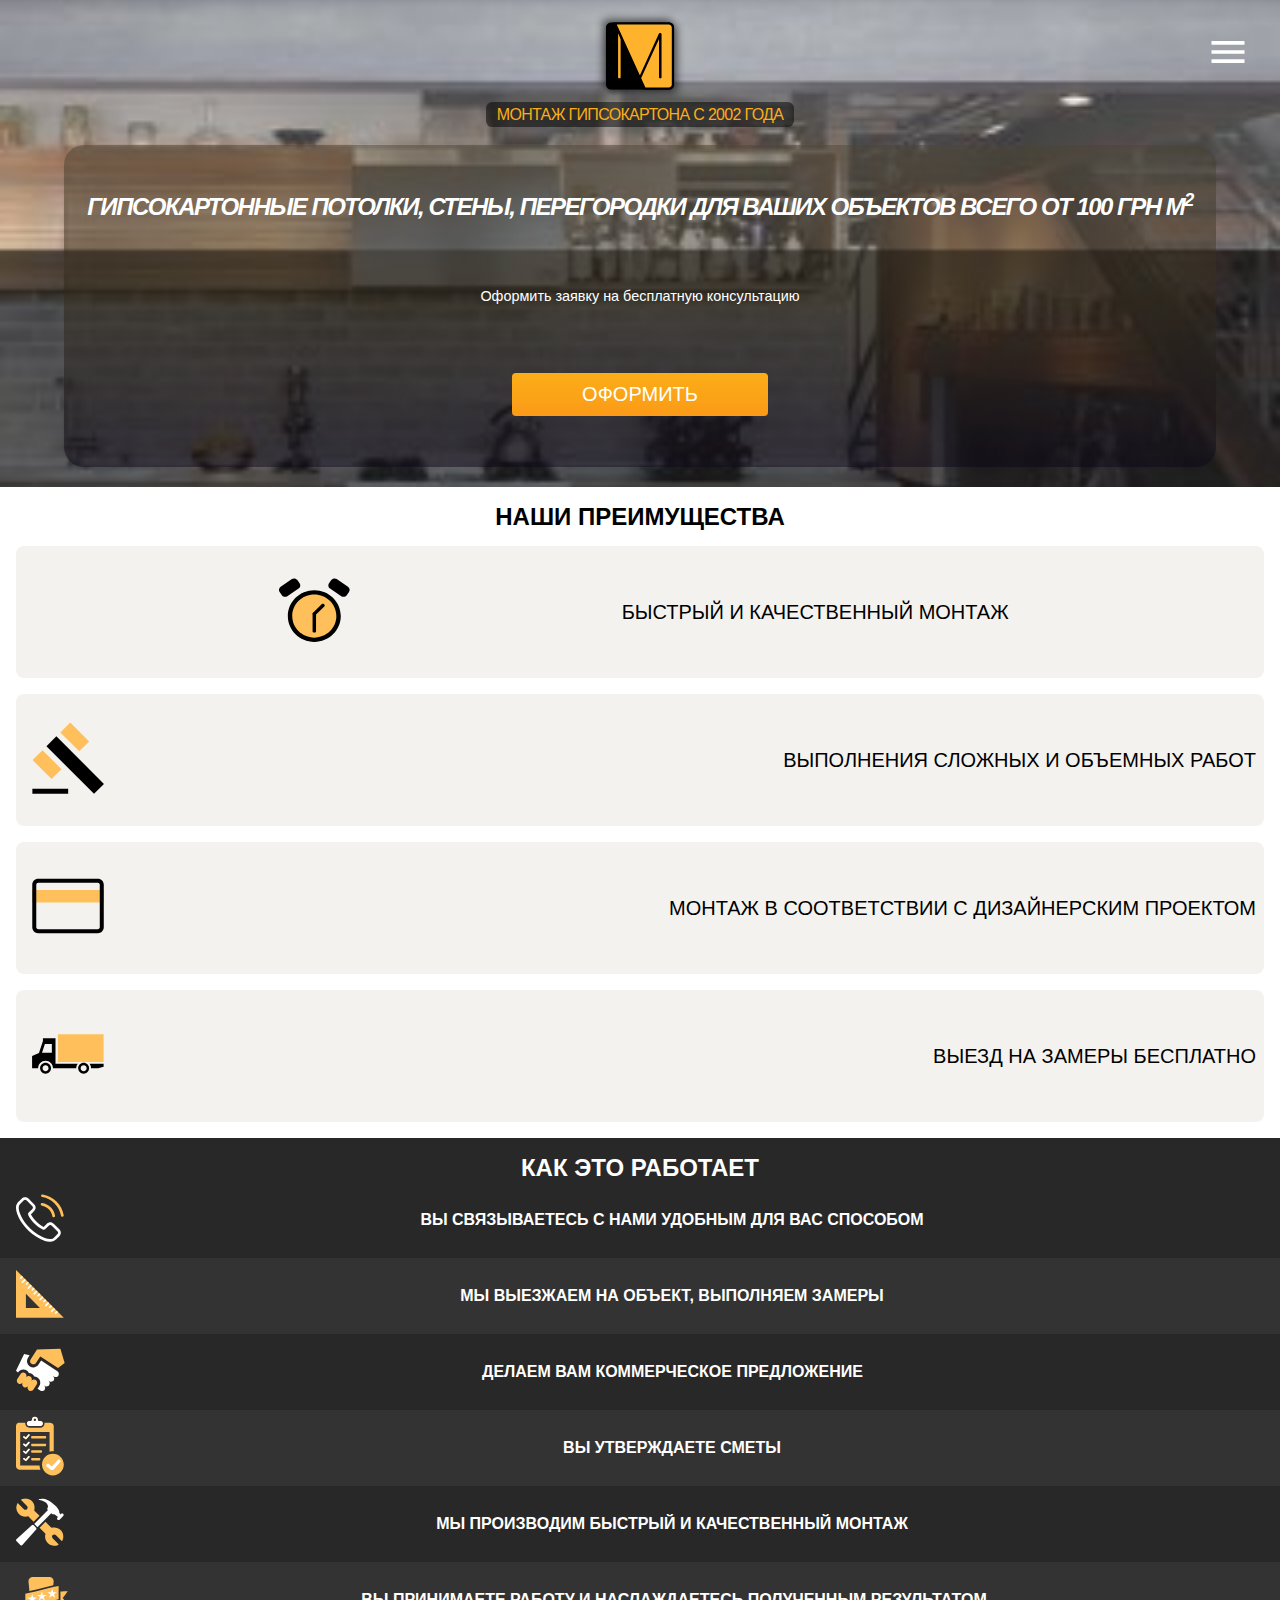
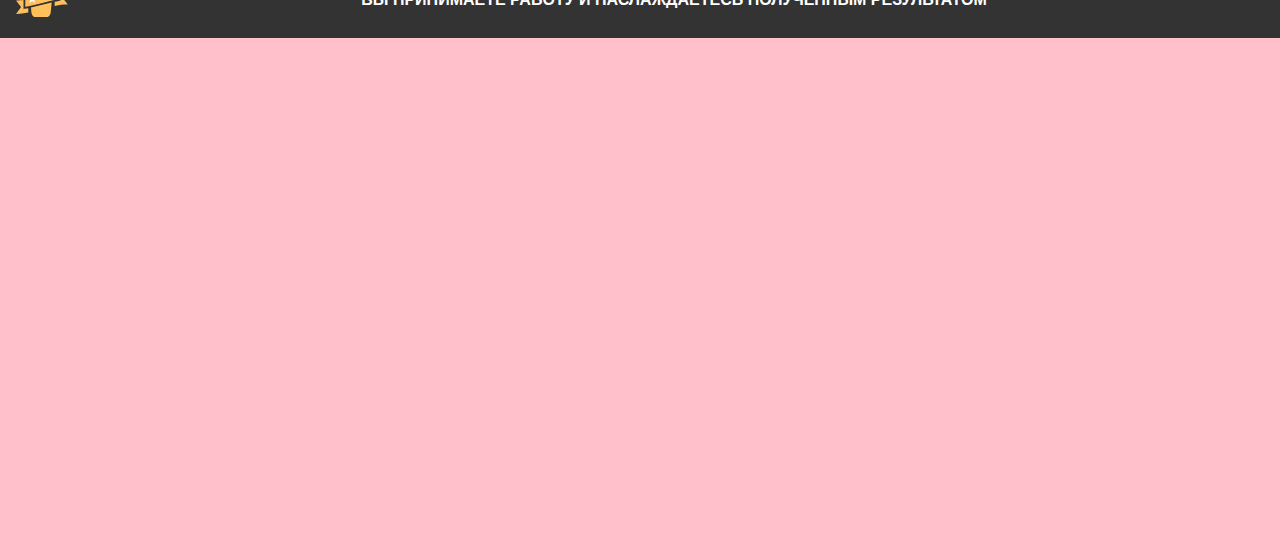
<file: index1.html>
<!DOCTYPE html>
<html lang="ru">
    <head>
        <meta charset="utf-8">
        <meta http-equiv="x-ua-compatible" content="ie=edge">
        <title>Монтажник</title>
        <meta name="description" content="">
        <meta name="viewport" content="width=device-width, initial-scale=1">
        <meta http-equiv="Cache-Control" content="no-cache">
        <link rel="stylesheet" href="css/1.css"/>

        <!-- <link rel="stylesheet" href="css/main.css" media="handheld,only screen and (max-device-width:480px)"/> -->

        <link rel="apple-touch-icon" sizes="180x180" href="favicons/apple-touch-icon.png">
        <link rel="icon" type="image/png" sizes="32x32" href="favicons/favicon-32x32.png">
        <link rel="icon" type="image/png" sizes="16x16" href="favicons/favicon-16x16.png">
        <link rel="manifest" href="favicons/manifest.json">
        <link rel="mask-icon" href="favicons/safari-pinned-tab.svg" color="#f6a623">
        <meta name="theme-color" content="#ffffff">

    </head>
<body>
    <header class="cf"> 
        <div class="header_top">
                <svg width="92px" height="92px" viewBox="0 0 109 108" >
                    <title>logo-11</title>
                    <defs>
                        <polygon id="path-1" points="40.5151877 80.0422 81.0301728 80.0422 81.0301728 0.0002 40.5151877 0.0002 0.000202469136 0.0002 0.000202469136 80.0422"></polygon>
                        <filter x="-50%" y="-50%" width="200%" height="200%" filterUnits="objectBoundingBox" id="filter-3">
                            <feOffset dx="4" dy="4" in="SourceAlpha" result="shadowOffsetOuter1"></feOffset>
                            <feGaussianBlur stdDeviation="5" in="shadowOffsetOuter1" result="shadowBlurOuter1"></feGaussianBlur>
                            <feColorMatrix values="0 0 0 0 0   0 0 0 0 0   0 0 0 0 0  0 0 0 0.5 0" type="matrix" in="shadowBlurOuter1" result="shadowMatrixOuter1"></feColorMatrix>
                            <feOffset dx="-4" dy="-4" in="SourceAlpha" result="shadowOffsetOuter2"></feOffset>
                            <feGaussianBlur stdDeviation="5" in="shadowOffsetOuter2" result="shadowBlurOuter2"></feGaussianBlur>
                            <feColorMatrix values="0 0 0 0 0   0 0 0 0 0   0 0 0 0 0  0 0 0 0.500198143 0" type="matrix" in="shadowBlurOuter2" result="shadowMatrixOuter2"></feColorMatrix>
                            <feMerge>
                                <feMergeNode in="shadowMatrixOuter1"></feMergeNode>
                                <feMergeNode in="shadowMatrixOuter2"></feMergeNode>
                            </feMerge>
                        </filter>
                    </defs>
                    <g id="Page-3" stroke="none" stroke-width="1" fill="none" fill-rule="evenodd">
                        <g id="Artboard" transform="translate(-106.000000, -13.000000)">
                            <g id="header_top">
                                <g id="logo" transform="translate(120.000000, 27.000000)">
                                    <mask id="mask-2" fill="white">
                                        <use xlink:href="#path-1"></use>
                                    </mask>
                                    <g id="Clip-2" fill-opacity="1" fill="black">
                                        <use filter="url(#filter-3)" xlink:href="#path-1"></use>
                                    </g>
                                    <path d="M73.9439556,80.0422 L7.08662222,80.0422 C3.17289383,80.0422 0.000202469136,76.9082 0.000202469136,73.0422 L0.000202469136,7.0002 C0.000202469136,3.1342 3.17289383,0.0002 7.08662222,0.0002 L73.9439556,0.0002 C77.857684,0.0002 81.0303753,3.1342 81.0303753,7.0002 L81.0303753,73.0422 C81.0303753,76.9082 77.857684,80.0422 73.9439556,80.0422" id="Fill-1" fill="#000000" mask="url(#mask-2)"></path>
                                    <path d="M15.7919852,66.3002 L16.3143556,66.3002 C16.9956642,66.3002 17.5473926,65.7552 17.5473926,65.0832 L17.5473926,14.4012 C17.5473926,13.7282 16.9956642,13.1832 16.3143556,13.1832 L14.5599605,13.1832 L14.5599605,65.0832 C14.5599605,65.7552 15.1116889,66.3002 15.7919852,66.3002" id="Fill-4" fill="#FFB32C" mask="url(#mask-2)"></path>
                                    <path d="M46.0000765,78.63 L10.7582988,1.412 L74.5654346,1.412 C77.3422988,1.412 79.600842,3.644 79.600842,6.387 L79.600842,73.655 C79.600842,76.399 77.3422988,78.63 74.5654346,78.63 L46.0000765,78.63 Z" id="Fill-6" fill="#FFB32C" mask="url(#mask-2)"></path>
                                    <path d="M74.5649284,0 L11.5332494,0 L8.54581728,0 L45.0763111,80.042 L48.0637432,80.042 L74.5649284,80.042 C78.1354716,80.042 81.0307802,77.183 81.0307802,73.656 L81.0307802,6.387 C81.0307802,2.859 78.1354716,0 74.5649284,0 M74.5649284,2.824 C76.5541877,2.824 78.171916,4.422 78.171916,6.387 L78.171916,73.656 C78.171916,75.62 76.5541877,77.218 74.5649284,77.218 L48.0637432,77.218 L46.923842,77.218 L12.9707802,2.824 L74.5649284,2.824" id="Fill-8" fill="#000000" mask="url(#mask-2)"></path>
                                    <path d="M64.2789901,66.3002 L64.8013605,66.3002 C65.4826691,66.3002 66.0343975,65.7552 66.0343975,65.0832 L66.0343975,14.4012 C66.0343975,13.7282 65.4826691,13.1832 64.8013605,13.1832 L64.2789901,13.1832 C63.5986938,13.1832 63.0469654,13.7282 63.0469654,14.4012 L63.0469654,65.0832 C63.0469654,65.7552 63.5986938,66.3002 64.2789901,66.3002" id="Fill-11" fill="#000000" mask="url(#mask-2)"></path>
                                    <path d="M40.1378864,66.3002 L41.7910469,66.3002 L65.4849975,14.3852 C65.7431457,13.8222 65.3250469,13.1832 64.6994173,13.1832 L63.6040593,13.1832 C63.2649235,13.1832 62.9571704,13.3802 62.8174667,13.6852 L39.3512938,65.0982 C39.094158,65.6622 39.5122568,66.3002 40.1378864,66.3002" id="Fill-13" fill="#000000" mask="url(#mask-2)"></path>
                                </g>
                            </g>
                        </g>
                    </g>
                </svg>
                <svg id="msvg" class="menu-svg" fill="#FFFFFF" height="44" viewBox="0 0 24 24" width="44" xmlns="http://www.w3.org/2000/svg">
                    <path d="M0 0h24v24H0z" fill="none" />
                    <path d="M3 18h18v-2H3v2zm0-5h18v-2H3v2zm0-7v2h18V6H3z" />
                </svg>
            <div class="slogan">
                <p>Монтаж Гипсокартона с 2002 года</p>
            </div>
        </div>
        <div class="header_title">
                <h1>ГИПСОКАРТОННЫЕ ПОТОЛКИ, СТЕНЫ, ПЕРЕГОРОДКИ ДЛЯ ВАШИХ ОБЪЕКТОВ ВСЕГО ОТ 100 ГРН М<sup>2</sup></h1>
                <p>Оформить заявку на бесплатную консультацию</p>
                <label class="button" for="modal-2">Oформить</label>
                

        </div>
    </header>
    <section id="advant" class="cf">
      <div class="preim">
        <h2>Наши Преимущества</h2>
      </div>
      <div class="cardsection">
        <div class="card cf">
            <div class="card_img">
              <svg width="71px" height="64px" viewBox="0 0 71 64" >
                  <title>clock</title>
                  <g id="Page-3" stroke="none" stroke-width="1" fill="none" fill-rule="evenodd">
                      <g id="Mobile-Portrait" transform="translate(-31.000000, -358.000000)">
                          <g id="Page-1" transform="translate(20.000000, 324.000000)">
                              <g id="clock" transform="translate(10.000000, 33.500000)">
                                  <path d="M36.3063359,62.3165107 C22.9268941,62.3165107 12.04118,51.6787253 12.04118,38.6029451 C12.04118,25.5271649 22.9268941,14.8889024 36.3063359,14.8889024 C49.6862657,14.8889024 60.5719798,25.5271649 60.5719798,38.6029451 C60.5719798,51.6787253 49.6862657,62.3165107 36.3063359,62.3165107" id="Fill-3" fill="#FFC05C"></path>
                                  <path d="M36.3064823,12.735873 C21.6882305,12.735873 9.83802121,24.316706 9.83802121,38.6026589 C9.83802121,52.8886118 21.6882305,64.4694447 36.3064823,64.4694447 C50.9247341,64.4694447 62.7749434,52.8886118 62.7749434,38.6026589 C62.7749434,24.316706 50.9247341,12.735873 36.3064823,12.735873 M36.3064823,17.0423134 C48.4715192,17.0423134 58.3683329,26.7141549 58.3683329,38.6026589 C58.3683329,50.4911628 48.4715192,60.1630043 36.3064823,60.1630043 C24.1414454,60.1630043 14.2446317,50.4911628 14.2446317,38.6026589 C14.2446317,26.7141549 24.1414454,17.0423134 36.3064823,17.0423134" id="Fill-5" fill="#000000"></path>
                                  <path d="M63.3042931,18.6536033 L52.0412739,11.1240108 C50.2684772,9.93864253 49.8106348,7.55168776 51.0230872,5.81966682 L53.275203,2.60271579 C54.4876554,0.870217841 56.930132,0.422783073 58.7024407,1.60767429 L69.9654598,9.13726683 C71.7382566,10.3226351 72.196587,12.7091128 70.9836465,14.4416108 L68.7320189,17.6585618 C67.5190784,19.3910597 65.0770899,19.8384945 63.3042931,18.6536033" id="Fill-7" fill="#000000"></path>
                                  <path d="M9.30872032,18.6536033 L20.5717395,11.1240108 C22.3445363,9.93864253 22.8023786,7.55168776 21.5899262,5.81966682 L19.3378104,2.60271579 C18.125358,0.870217841 15.6828814,0.422783073 13.9105727,1.60767429 L2.64755359,9.13726683 C0.874756815,10.3226351 0.416426371,12.7091128 1.6293669,14.4416108 L3.88099452,17.6585618 C5.09393504,19.3910597 7.53592355,19.8384945 9.30872032,18.6536033" id="Fill-9" fill="#000000"></path>
                                  <path d="M36.6511331,35.019794 L35.9619291,35.019794 C35.1999974,35.019794 34.5766876,35.6289349 34.5766876,36.3735465 L34.5766876,53.7710314 C34.5766876,54.515166 35.1999974,55.1243069 35.9619291,55.1243069 L36.6511331,55.1243069 C37.4130648,55.1243069 38.0363747,54.515166 38.0363747,53.7710314 L38.0363747,36.3735465 C38.0363747,35.6289349 37.4130648,35.019794 36.6511331,35.019794" id="Fill-11" fill="#000000"></path>
                                  <path d="M35.0744081,37.0861985 L35.5615367,37.5622538 C36.1004044,38.0888721 36.9819218,38.0888721 37.5203014,37.5622538 L46.3384034,28.94508 C46.8772712,28.4184616 46.8772712,27.5569828 46.3384034,27.0308414 L45.8512748,26.5543091 C45.3124071,26.0281678 44.4308897,26.0281678 43.8925101,26.5543091 L35.0744081,35.17196 C34.5355403,35.6985783 34.5355403,36.5595802 35.0744081,37.0861985" id="Fill-13" fill="#000000"></path>
                              </g>
                          </g>
                      </g>
                  </g>
              </svg></div>
              <div class="card_title">
                
              <h4>БЫСТРЫЙ И 
              КАЧЕСТВЕННЫЙ 
              МОНТАЖ</h4>
              </div>
        </div>
        <div class="card">
            <div class="card_img">
                <svg width="72px" height="72px" viewBox="0 0 72 72" >
                    <title>molot</title>
                    <g id="Page-3" stroke="none" stroke-width="1" fill="none" fill-rule="evenodd">
                        <g id="Mobile-Portrait" transform="translate(-30.000000, -502.000000)">
                            <g id="Page-2" transform="translate(20.000000, 472.000000)">
                                <g id="molot" transform="translate(10.000000, 30.000000)">
                                    <polygon id="Fill-3" fill="#FFC05C" points="29.4988836 47.1441493 19.5569731 57.0860597 0.577450746 38.106 10.5193612 28.1646269"></polygon>
                                    <polygon id="Fill-5" fill="#000000" points="71.9544358 61.883409 62.0125254 71.8253194 14.4355701 24.2478269 24.3774806 14.3064537"></polygon>
                                    <polygon id="Fill-7" fill="#FFC05C" points="57.2151761 19.4278567 47.2732657 29.3697672 28.2937433 10.3897075 38.2356537 0.448334328"></polygon>
                                    <polygon id="Fill-9" fill="#000000" points="0.376656716 71.8248358 36.1649552 71.8248358 36.1649552 66.6564179 0.376656716 66.6564179"></polygon>
                                </g>
                            </g>
                        </g>
                    </g>
                </svg>
            </div>
            <div class="card_title">
                <h4>Выполнения сложных и объемных работ</h4>
            </div>
        </div>
        <div class="card">
            <div class="card_img">
                <svg width="72px" height="56px" viewBox="0 0 72 56" >
                    <title>card</title>
                    <g id="Page-3" stroke="none" stroke-width="1" fill="none" fill-rule="evenodd">
                        <g id="Mobile-Portrait" transform="translate(-30.000000, -658.000000)">
                            <g id="Page-3" transform="translate(20.000000, 620.000000)">
                                <g id="card" transform="translate(10.000000, 38.500000)">
                                    <polygon id="Fill-3" fill="#FFC05C" points="0.26630137 23.923018 71.7731507 23.923018 71.7731507 11.5356306 0.26630137 11.5356306"></polygon>
                                    <path d="M65.8551945,0.316274775 L6.18396164,0.316274775 C2.91585205,0.316274775 0.266153425,2.97857207 0.266153425,6.26222072 L0.266153425,48.8748333 C0.266153425,52.158482 2.91585205,54.8207793 6.18396164,54.8207793 L65.8551945,54.8207793 C69.1233041,54.8207793 71.7730027,52.158482 71.7730027,48.8748333 L71.7730027,6.26222072 C71.7730027,2.97857207 69.1233041,0.316274775 65.8551945,0.316274775 M65.8551945,4.34168018 C66.9090575,4.34168018 67.7666466,5.20334685 67.7666466,6.26222072 L67.7666466,48.8748333 C67.7666466,49.9337072 66.9090575,50.7953739 65.8551945,50.7953739 L6.18396164,50.7953739 C5.13009863,50.7953739 4.27250959,49.9337072 4.27250959,48.8748333 L4.27250959,6.26222072 C4.27250959,5.20334685 5.13009863,4.34168018 6.18396164,4.34168018 L65.8551945,4.34168018" id="Fill-5" fill="#000000"></path>
                                </g>
                            </g>
                        </g>
                    </g>
                </svg>
            </div>
            <div class="card_title">
                <h4>Монтаж в соответствии с дизайнерским проектом</h4>
            </div>
        </div>
        <div class="card">
            <div class="card_img">
                <svg width="72px" height="40px" viewBox="0 0 72 40" >
                    <title>fura</title>
                    <g id="Page-3" stroke="none" stroke-width="1" fill="none" fill-rule="evenodd">
                        <g id="Mobile-Portrait" transform="translate(-30.000000, -814.000000)">
                            <g id="Page-4" transform="translate(20.000000, 768.000000)">
                                <g id="fura" transform="translate(10.000000, 46.000000)">
                                    <polygon id="Fill-3" fill="#FFC05C" points="25.9378022 28.0227451 71.6202198 28.0227451 71.6202198 0.236470588 25.9378022 0.236470588"></polygon>
                                    <path d="M13.5602505,28.7778039 C10.5315033,28.7778039 8.07598681,31.2119216 8.07598681,34.2142745 C8.07598681,37.2166275 10.5315033,39.6507451 13.5602505,39.6507451 C16.5889978,39.6507451 19.0445143,37.2166275 19.0445143,34.2142745 C19.0445143,31.2119216 16.5889978,28.7778039 13.5602505,28.7778039 M13.5602505,31.2695686 C15.1984484,31.2695686 16.530844,32.5907451 16.530844,34.2142745 C16.530844,35.8381961 15.1984484,37.1589804 13.5602505,37.1589804 C11.9220527,37.1589804 10.5896571,35.8381961 10.5896571,34.2142745 C10.5896571,32.5907451 11.9220527,31.2695686 13.5602505,31.2695686" id="Fill-5" fill="#000000"></path>
                                    <path d="M51.6454813,28.7778039 C48.6167341,28.7778039 46.1612176,31.2119216 46.1612176,34.2142745 C46.1612176,37.2166275 48.6167341,39.6507451 51.6454813,39.6507451 C54.6742286,39.6507451 57.1297451,37.2166275 57.1297451,34.2142745 C57.1297451,31.2119216 54.6742286,28.7778039 51.6454813,28.7778039 M51.6454813,31.2695686 C53.2836791,31.2695686 54.6160747,32.5907451 54.6160747,34.2142745 C54.6160747,35.8381961 53.2836791,37.1589804 51.6454813,37.1589804 C50.0072835,37.1589804 48.6748879,35.8381961 48.6748879,34.2142745 C48.6748879,32.5907451 50.0072835,31.2695686 51.6454813,31.2695686" id="Fill-6" fill="#000000"></path>
                                    <path d="M71.6203385,29.6838431 L57.4929099,29.6838431 C58.4807341,30.9340392 59.0721626,32.5065882 59.0721626,34.2144314 L66.1558549,34.2144314 L71.6203385,32.628549 L71.6203385,29.6838431 Z" id="Fill-7" fill="#000000"></path>
                                    <path d="M19.8443473,18.8486667 L10.0183253,18.8486667 L12.9129626,10.014549 L19.8443473,10.014549 L19.8443473,18.8486667 Z M23.5005231,29.6839608 L23.5005231,4.16278431 L10.932567,4.16278431 L10.932567,7.11847059 L6.97138022,18.8863137 L0.0961714286,21.982 L0.0961714286,34.2141569 L6.13349011,34.2141569 C6.13349011,30.1549412 9.46527033,26.8521961 13.5601714,26.8521961 C17.6554681,26.8521961 20.9868527,30.1549412 20.9868527,34.2141569 L44.2187209,34.2141569 C44.2187209,32.5067059 44.8101495,30.9341569 45.7979736,29.6839608 L23.5005231,29.6839608 Z" id="Fill-8" fill="#000000"></path>
                                </g>
                            </g>
                        </g>
                    </g>
                </svg>
            </div>
            <div class="card_title">
                <h4>Выезд на замеры бесплатно</h4>
            </div>
        </div>
      </div>
    </section>
    <section id="work" class="cf">
        <div class="work_title">
            <h2>Как это работает</h2>
        </div>
        <div class="work_style chet">
            <div class="work_img">
                <svg width="48px" height="48px" viewBox="0 0 48 48" >
                    <title>Tel</title>
                    <g id="Page-3" stroke="none" stroke-width="1" fill="none" fill-rule="evenodd">
                        <g id="Mobile-Portrait" transform="translate(-10.000000, -997.000000)">
                            <g id="work" transform="translate(0.000000, 914.000000)">
                                <g id="tel" transform="translate(0.000000, 69.000000)">
                                    <g id="Tel" transform="translate(10.000000, 14.000000)">
                                        <path d="M41.3449008,40.28912 C41.3344134,40.28912 41.3344134,40.29952 41.3449008,40.28912 C40.9512202,40.70952 40.5478588,41.08952 40.1142454,41.50952 C39.4587832,42.12992 38.7928336,42.77992 38.1676235,43.50992 C37.1487328,44.59032 35.9487328,45.10032 34.3752202,45.10032 C34.2239597,45.10032 34.0622118,45.10032 33.9113546,45.09072 C30.9159933,44.90072 28.1315899,43.74032 26.044195,42.75032 C20.3350185,40.00912 15.3220437,36.11832 11.1565311,31.18752 C7.71747227,27.07632 5.41750588,23.27552 3.89481681,19.19472 C2.95659832,16.70432 2.61374118,14.76352 2.76500168,12.93352 C2.86584202,11.76272 3.31962353,10.79272 4.15659832,9.96272 L7.59646387,6.55152 C8.09017815,6.09152 8.6145479,5.84152 9.12923697,5.84152 C9.76453109,5.84152 10.2788168,6.22192 10.6019092,6.54192 L10.6321613,6.57192 C11.2476908,7.14232 11.8321613,7.73232 12.4476908,8.36232 C12.7606992,8.68232 13.0833882,9.00232 13.4056739,9.33272 L16.1594218,12.06312 C17.2283294,13.12352 17.2283294,14.10352 16.1594218,15.16392 C15.8665815,15.45432 15.5846319,15.74432 15.2917916,16.02392 C14.4447328,16.88392 13.6376067,17.68432 12.7606992,18.46472 C12.7405311,18.48472 12.720363,18.49472 12.7098756,18.51432 C11.8426487,19.37472 12.0039933,20.21512 12.1851025,20.78472 L12.215758,20.87512 C12.9317244,22.59552 13.9405311,24.21592 15.4737076,26.14632 L15.4837916,26.15632 C18.2677916,29.55672 21.2022454,32.20792 24.4400269,34.23792 C24.8538756,34.49832 25.277405,34.70832 25.6807664,34.90792 C26.044195,35.08832 26.3870521,35.25832 26.6794891,35.43832 C26.7198252,35.45872 26.7601613,35.48832 26.8004975,35.50832 C27.1433546,35.67832 27.4660437,35.75832 27.7988168,35.75832 C28.636195,35.75832 29.1605647,35.23832 29.3319933,35.06832 L32.7815395,31.64752 C33.1248,31.30712 33.6693378,30.89752 34.3046319,30.89752 C34.9302454,30.89752 35.4441277,31.28712 35.7571361,31.62752 L41.3344134,37.15872 C42.3738756,38.17872 42.3738756,39.22952 41.3449008,40.28912 L41.3449008,40.28912 Z M37.7340101,29.75712 C36.7554555,28.74712 35.5752202,28.20712 34.3248,28.20712 C33.0840605,28.20712 31.8941445,28.73672 30.8756571,29.74712 L27.6878924,32.89792 C27.4253042,32.75752 27.1635227,32.62792 26.9114218,32.49792 C26.5483966,32.31792 26.2051361,32.14752 25.9126992,31.96752 C22.9270185,30.08712 20.2140101,27.63632 17.6115227,24.46592 C16.3510185,22.88552 15.5039597,21.55512 14.8888336,20.20512 C15.715321,19.45512 16.4821109,18.67432 17.2283294,17.92432 C17.5110857,17.64432 17.7934387,17.35432 18.076195,17.07392 C20.193842,14.97392 20.193842,12.25312 18.076195,10.15272 L15.3220437,7.42192 C15.009842,7.11192 14.6867496,6.79192 14.3842286,6.47232 C13.7791866,5.85192 13.1438924,5.21152 12.4884303,4.61152 C11.5094723,3.65112 10.339321,3.14112 9.10906891,3.14112 C7.87841345,3.14112 6.68849748,3.65112 5.68009412,4.61152 L5.65992605,4.63152 L2.23014454,8.06232 C0.939388235,9.34232 0.20285042,10.90272 0.0415058824,12.71312 C-0.200510924,15.63392 0.666715966,18.35472 1.33266555,20.13472 C2.96627899,24.50592 5.40782521,28.55672 9.04856471,32.89792 C13.4661782,38.12912 18.7816739,42.25992 24.8538756,45.17072 C27.1732034,46.26072 30.2702118,47.55112 33.7294387,47.77072 C33.9416067,47.78112 34.1634555,47.79072 34.3651361,47.79072 C36.6953546,47.79072 38.6520605,46.96112 40.1848336,45.31032 C40.1949176,45.29032 40.2150857,45.28032 40.2255731,45.26032 C40.7499429,44.63032 41.3545815,44.05992 41.9906824,43.44992 C42.4238924,43.03992 42.8675899,42.60992 43.3016067,42.15952 C44.3003294,41.12952 44.8242958,39.92912 44.8242958,38.69912 C44.8242958,37.45912 44.289842,36.26832 43.2713546,35.26792 L37.7340101,29.75712 Z" id="Fill-1" fill="#FFFFFF"></path>
                                        <path d="M25.7918924,11.67296 C28.4343126,12.11296 30.8351193,13.35376 32.7514891,15.25376 C34.6678588,17.15416 35.908195,19.53456 36.3623798,22.15536 C36.4733042,22.81576 37.0480941,23.27576 37.7039597,23.27576 C37.7842286,23.27576 37.8552202,23.26536 37.9358924,23.25576 C38.6821109,23.13536 39.1762286,22.43576 39.0552202,21.69536 C38.5106824,18.52456 36.9976739,15.63376 34.6880269,13.34336 C32.3779765,11.05256 29.462884,9.55256 26.265842,9.01216 C25.5196235,8.89256 24.8238252,9.38256 24.6923294,10.11256 C24.561237,10.84296 25.0452706,11.55296 25.7918924,11.67296" id="Fill-3" fill="#FFC05C"></path>
                                        <path d="M47.6990118,21.30496 C46.8015328,16.08416 44.3200538,11.33296 40.5074824,7.55176 C36.6953143,3.77136 31.9041882,1.31096 26.6391126,0.42056 C25.9025748,0.29056 25.2067765,0.79056 25.0760874,1.52096 C24.9546756,2.26056 25.4487933,2.95136 26.1954151,3.08136 C30.8957849,3.87136 35.1823059,6.08216 38.591516,9.45296 C42.0003227,12.83336 44.2196168,17.08456 45.0162555,21.74536 C45.1271798,22.40536 45.7019697,22.86536 46.3574319,22.86536 C46.4381042,22.86536 46.5090958,22.85576 46.5893647,22.84536 C47.3263059,22.73536 47.8305076,22.03496 47.6990118,21.30496" id="Fill-5" fill="#FFC05C"></path>
                                    </g>
                                </g>
                            </g>
                        </g>
                    </g>
                </svg>
            </div>
            <div class="work_name">
                <h4>Вы связываетесь с нами  удобным для вас способом</h4>
            </div>
        </div>
        <div class="work_style nechet">
            <div class="work_img">
                <svg width="48px" height="48px" viewBox="0 0 48 48" >
                    <title>Zamer</title>
                    <g id="Page-3" stroke="none" stroke-width="1" fill="none" fill-rule="evenodd">
                        <g id="Mobile-Portrait" transform="translate(-10.000000, -1073.000000)">
                            <g id="work" transform="translate(0.000000, 914.000000)">
                                <g id="zamer" transform="translate(0.000000, 145.000000)">
                                    <g id="Zamer" transform="translate(10.000000, 14.000000)">
                                        <path d="M0,4.03361345e-05 L0,47.7890824 L47.789042,47.7890824 L0,4.03361345e-05 Z M9.89001681,23.8705613 L23.9193277,37.9043092 L9.89001681,37.9043092 L9.89001681,23.8705613 Z" id="Fill-1" fill="#FFC05C"></path>
                                        <g id="Group-28" transform="translate(3.630252, 5.436101)" fill="#FFFFFF">
                                            <path d="M0.453620168,2.14346218 C0.131334454,2.4657479 0.131334454,2.98890756 0.453620168,3.31038655 C0.614157983,3.47092437 0.827536134,3.55240336 1.03647731,3.55240336 C1.24985546,3.55240336 1.45879664,3.47092437 1.62054454,3.31038655 L3.36629244,1.56463866 L2.20340168,0.397714286 L0.453620168,2.14346218 Z" id="Fill-2"></path>
                                            <path d="M2.20352269,7.39018487 C2.3640605,7.54668908 2.57340504,7.63139496 2.78637983,7.63139496 C2.99653109,7.63139496 3.20990924,7.54668908 3.37044706,7.39018487 L6.28311933,4.47751261 L5.11619496,3.31058824 L2.20352269,6.2232605 C1.8820437,6.54554622 1.8820437,7.06870588 2.20352269,7.39018487" id="Fill-4"></path>
                                            <path d="M6.28328067,9.13601345 C6.43978487,9.29776134 6.65316303,9.37803025 6.86331429,9.37803025 C7.07628908,9.37803025 7.28563361,9.29776134 7.44617143,9.13601345 L9.19595294,7.39026555 L8.02902857,6.22334118 L6.28328067,7.97433277 C5.96099496,8.2954084 5.96099496,8.81453445 6.28328067,9.13601345" id="Fill-6"></path>
                                            <path d="M8.02910924,13.2157714 C8.19085714,13.3775193 8.39979832,13.4577882 8.61317647,13.4577882 C8.82211765,13.4577882 9.0354958,13.3775193 9.19603361,13.2157714 L12.1087059,10.3030992 L10.9417815,9.13617479 L8.02910924,12.0496538 C7.70763025,12.3711328 7.70763025,12.8942924 8.02910924,13.2157714" id="Fill-8"></path>
                                            <path d="M12.1088672,14.9626487 C12.2706151,15.1231866 12.4795563,15.2034555 12.6929345,15.2034555 C12.9018756,15.2034555 13.1152538,15.1231866 13.271758,14.9626487 L15.0215395,13.2156908 L13.8558252,12.0499765 L12.1088672,13.799758 C11.7873882,14.121237 11.7873882,14.640363 12.1088672,14.9626487" id="Fill-10"></path>
                                            <path d="M13.8557445,17.8754017 C13.5334588,18.1968807 13.5334588,18.7200403 13.8557445,19.0423261 C14.0162824,19.2028639 14.2296605,19.2835361 14.4386017,19.2835361 C14.6479462,19.2835361 14.860921,19.2028639 15.0218622,19.0423261 L17.9353412,16.1284437 L16.7684168,14.9627294 L13.8557445,17.8754017 Z" id="Fill-12"></path>
                                            <path d="M17.9355025,20.788195 C18.0960403,20.9487328 18.3053849,21.029405 18.5183597,21.029405 C18.7277042,21.029405 18.940679,20.9487328 19.1016202,20.788195 L20.8481748,19.0424471 L19.6812504,17.8755227 L17.9355025,19.6253042 C17.6132168,19.9475899 17.6132168,20.4699429 17.9355025,20.788195" id="Fill-14"></path>
                                            <path d="M19.6813311,24.8679529 C19.8418689,25.0284908 20.0552471,25.109163 20.2641882,25.109163 C20.4775664,25.109163 20.6865076,25.0284908 20.8482555,24.8679529 L23.7609277,21.9552807 L22.5940034,20.7883563 L19.6813311,23.7050622 C19.3590454,24.0265412 19.3590454,24.5456672 19.6813311,24.8679529" id="Fill-16"></path>
                                            <path d="M23.7610891,26.6178958 C23.9216269,26.7744 24.135005,26.8591059 24.3439462,26.8591059 C24.5532908,26.8591059 24.7662655,26.7744 24.9280134,26.6178958 L26.6737613,24.8681143 L25.5108706,23.7052235 L23.7610891,25.4509714 C23.4388034,25.7732571 23.4388034,26.2964168 23.7610891,26.6178958" id="Fill-18"></path>
                                            <path d="M25.5109916,30.6935395 C25.6674958,30.8540773 25.8808739,30.9347496 26.0898151,30.9347496 C26.3031933,30.9347496 26.5133445,30.8540773 26.6738824,30.6935395 L29.5865546,27.7808672 L28.4236639,26.6179765 L25.5109916,29.5306487 C25.1887059,29.8529345 25.1887059,30.3720605 25.5109916,30.6935395" id="Fill-20"></path>
                                            <path d="M29.5866756,31.2775664 C29.2651966,31.5990454 29.2651966,32.122205 29.5866756,32.443684 C29.7472134,32.6050286 29.9605916,32.6857008 30.1695328,32.6857008 C30.3829109,32.6857008 30.5930622,32.6050286 30.7536,32.443684 L32.4993479,30.6934992 L31.3364571,29.5306084 L29.5866756,31.2775664 Z" id="Fill-22"></path>
                                            <path d="M31.3365782,36.5191261 C31.497116,36.6808739 31.7072672,36.7611429 31.9166118,36.7611429 C32.1295866,36.7611429 32.3389311,36.6808739 32.4994689,36.5191261 L35.4121412,33.6064538 L34.2492504,32.443563 L31.3365782,35.3562353 C31.0150992,35.678521 31.0150992,36.1976471 31.3365782,36.5191261" id="Fill-24"></path>
                                            <path d="M35.4122218,38.2700773 C35.5727597,38.4306151 35.7873479,38.5112874 35.9962891,38.5112874 C36.2092639,38.5112874 36.4186084,38.4306151 36.5791462,38.2700773 L38.3248941,36.5190857 L37.1620034,35.356195 L35.4122218,37.1031529 C35.0907429,37.4246319 35.0907429,37.9477916 35.4122218,38.2700773" id="Fill-26"></path>
                                        </g>
                                    </g>
                                </g>
                            </g>
                        </g>
                    </g>
                </svg>
            </div>
            <div class="work_name">
                <h4>Мы выезжаем на объект, выполняем замеры</h4>
            </div>
        </div>
        <div class="work_style chet">
            <div class="work_img">
                <svg width="49px" height="44px" viewBox="0 0 49 44" >
                    <title>Comerc</title>
                    <g id="Page-3" stroke="none" stroke-width="1" fill="none" fill-rule="evenodd">
                        <g id="Mobile-Portrait" transform="translate(-10.000000, -1151.000000)">
                            <g id="work" transform="translate(0.000000, 914.000000)">
                                <g id="comerc" transform="translate(0.000000, 221.000000)">
                                    <g id="Comerc" transform="translate(10.000000, 16.718978)">
                                        <path d="M19.7709635,31.3092474 L19.7709635,31.3092474 C18.2880876,30.351065 16.3094891,30.7763277 15.3516642,32.2592036 C16.3094891,30.7763277 15.8842263,28.7977292 14.401708,27.8399044 C12.9191898,26.8817219 10.9405912,27.3069847 9.98240876,28.7898606 C10.9405912,27.3069847 10.5149708,25.3283861 9.03245255,24.3705613 C7.54993431,23.4123788 5.57133577,23.8376416 4.61315328,25.3201599 L1.33623358,30.391481 C0.378051095,31.8743569 0.803313869,33.8529555 2.28618978,34.8107803 C3.76870803,35.7689628 5.74730657,35.3437 6.70548905,33.8608241 C5.74730657,35.3437 6.17256934,37.3222985 7.65544526,38.2801234 C9.1379635,39.2383058 11.116562,38.8130431 12.0747445,37.3305248 C11.116562,38.8130431 11.5418248,40.7916416 13.0247007,41.7498241 C14.507219,42.7076489 16.4858175,42.2823861 17.444,40.7998679 L20.7209197,35.7285467 C21.6787445,34.2456708 21.2534818,32.2670723 19.7709635,31.3092474" id="Fill-1" fill="#FFC05C"></path>
                                        <path d="M41.4886934,22.5643212 L41.4032117,22.5085255 L25.1166131,11.9044964 L22.5214015,15.8430949 C21.361854,17.6274818 19.4000657,18.6922482 17.2698175,18.6922482 C16.0644891,18.6922482 14.890635,18.3456715 13.8759416,17.6897153 C10.977073,15.8166277 10.1426423,11.9345401 12.0132263,9.03960584 L13.571927,6.61893431 L8.10252555,5.30308759 L0,22.0310438 L1.98682482,23.7410365 L2.04047445,23.6580584 C3.19894891,21.8650876 5.16538686,20.7949562 7.301,20.7953139 C8.50668613,20.7953139 9.68018248,21.1418905 10.6948759,21.7974891 C11.655562,22.4183942 12.4116642,23.269635 12.9055985,24.2693066 C14.0283066,24.3115109 15.1156058,24.6541533 16.0641314,25.2671898 C17.0248175,25.8877372 17.7809197,26.7393358 18.274854,27.738292 C19.397562,27.780854 20.4848613,28.1234964 21.4333869,28.7365328 C24.3322555,30.6096204 25.1666861,34.491708 23.2935985,37.3905766 L21.5560657,40.0794964 L24.2457007,41.8628102 C25.7285766,42.8209927 27.7071752,42.3957299 28.6653577,40.912854 C29.6231825,39.4303358 29.1979197,37.4517372 27.7154015,36.4935547 L28.8027007,37.196365 C30.285219,38.1545474 32.2638175,37.728927 33.222,36.2464088 C34.1801825,34.7638905 33.754562,32.785292 32.2720438,31.8271095 L33.3593431,32.529562 C34.8418613,33.4877445 36.8204599,33.0624818 37.7786423,31.5796058 C38.7364672,30.0970876 38.311562,28.1188467 36.8290438,27.1606642 L37.9159854,27.8631168 C39.3988613,28.8212993 41.3774599,28.3956788 42.3352847,26.9131606 C43.2705766,25.4656934 42.8871606,23.5461095 41.4886934,22.5643212" id="Fill-3" fill="#FFFFFF"></path>
                                        <path d="M24.234935,7.67540292 L25.1713,8.28522044 L42.0505482,19.2751693 L48.6537453,14.3855416 L44.3839496,-7.15328467e-05 L20.9977161,0.744943066 L14.588373,10.6980234 C13.6301905,12.1805416 14.0554533,14.1591401 15.5383292,15.1173226 C17.0208474,16.0751474 18.999446,15.6498847 19.9576285,14.1673664" id="Fill-5" fill="#FFC05C"></path>
                                    </g>
                                </g>
                            </g>
                        </g>
                    </g>
                </svg>
            </div>
            <div class="work_name">
                <h4>Делаем вам коммерческое предложение</h4>
            </div>
        </div>
        <div class="work_style nechet">
            <div class="work_img">
                <svg width="48px" height="60px" viewBox="0 0 48 60" >
                    <title>Smeta</title>
                    <defs>
                        <polygon id="path-1" points="47.8024082 0.181608247 0 0.181608247 0 58.8865485 47.8024082 58.8865485 47.8024082 0.181608247"></polygon>
                    </defs>
                    <g id="Page-3" stroke="none" stroke-width="1" fill="none" fill-rule="evenodd">
                        <g id="Mobile-Portrait" transform="translate(-10.000000, -1219.000000)">
                            <g id="work" transform="translate(0.000000, 914.000000)">
                                <g id="smeta" transform="translate(0.000000, 297.000000)">
                                    <g id="Smeta" transform="translate(10.000000, 8.309278)">
                                        <polygon id="Fill-1" fill="#FFFFFF" points="28.3383093 54.3988454 45.4104742 54.3988454 45.4104742 42.1924948 28.3383093 42.1924948"></polygon>
                                        <g id="Group-15" transform="translate(0.000000, 0.313237)">
                                            <g id="Group-4">
                                                <mask id="mask-2" fill="white">
                                                    <use xlink:href="#path-1"></use>
                                                </mask>
                                                <g id="Clip-3"></g>
                                                <path d="M13.4898309,40.6678268 L10.401501,44.1426309 C10.2490887,44.3138474 10.0372948,44.4019299 9.82352165,44.4019299 C9.65428454,44.4019299 9.48405773,44.3460124 9.34154227,44.2321979 L7.41164536,42.6877856 C7.07811959,42.4220536 7.02418144,41.9356206 7.29090309,41.6030845 C7.5571299,41.2695588 8.04306804,41.2156206 8.37609897,41.4823423 L9.73395464,42.5685278 L12.3358515,39.6415175 C12.6189031,39.323332 13.1068206,39.2941361 13.425501,39.5776825 C13.7446763,39.8612289 13.7733773,40.3486515 13.4898309,40.6678268 M13.4898309,33.4821773 L10.401501,36.9569814 C10.2490887,37.1277031 10.0372948,37.2152907 9.82352165,37.2152907 C9.65428454,37.2152907 9.48405773,37.1603629 9.34154227,37.0465485 L7.41164536,35.5021361 C7.07811959,35.2359093 7.02418144,34.7499711 7.29090309,34.4169402 C7.5571299,34.0834144 8.04306804,34.0299711 8.37609897,34.2961979 L9.73395464,35.3823835 L12.3358515,32.455868 C12.6189031,32.1366928 13.1068206,32.1079918 13.425501,32.3915381 C13.7446763,32.6750845 13.7733773,33.1630021 13.4898309,33.4821773 M13.4898309,26.3465072 L10.401501,29.8213113 C10.2490887,29.992033 10.0372948,30.0801155 9.82352165,30.0801155 C9.65428454,30.0801155 9.48405773,30.0246928 9.34154227,29.9108784 L7.41164536,28.366466 C7.07811959,28.1002392 7.02418144,27.614301 7.29090309,27.2812701 C7.5571299,26.9477443 8.04306804,26.894301 8.37609897,27.1605278 L9.73395464,28.2467134 L12.3358515,25.3201979 C12.6189031,25.0015175 13.1068206,24.9728165 13.425501,25.255868 C13.7446763,25.5394144 13.7733773,26.027332 13.4898309,26.3465072 M13.4898309,18.884734 L10.401501,22.3595381 C10.2490887,22.5307546 10.0372948,22.6183423 9.82352165,22.6183423 C9.65428454,22.6183423 9.48405773,22.5634144 9.34154227,22.4496 L7.41164536,20.9051876 C7.07811959,20.6389608 7.02418144,20.1530227 7.29090309,19.8199918 C7.5571299,19.486466 8.04306804,19.4330227 8.37609897,19.6992495 L9.73395464,20.7854351 L12.3358515,17.8589196 C12.6189031,17.5397443 13.1068206,17.5110433 13.425501,17.7945897 C13.7446763,18.0781361 13.7733773,18.5660536 13.4898309,18.884734 M23.4817485,43.7912907 L15.934367,43.7912907 C15.4706969,43.7912907 15.0956041,43.4157031 15.0956041,42.9525278 L15.0956041,42.1137649 C15.0956041,41.6505897 15.4706969,41.2750021 15.934367,41.2750021 L23.4817485,41.2750021 C23.9454186,41.2750021 24.3210062,41.6505897 24.3210062,42.1137649 L24.3210062,42.9525278 C24.3205113,43.4157031 23.9454186,43.7912907 23.4817485,43.7912907 M25.1592742,36.2434144 L15.934367,36.2434144 C15.4706969,36.2434144 15.0956041,35.8678268 15.0956041,35.4046515 L15.0956041,34.5658887 C15.0956041,34.1032082 15.4706969,33.7276206 15.934367,33.7276206 L25.1592742,33.7276206 C25.6224495,33.7276206 25.9980371,34.1032082 25.9980371,34.5658887 L25.9980371,35.4046515 C25.9980371,35.8678268 25.6224495,36.2434144 25.1592742,36.2434144 M29.3525938,21.9864247 L15.934367,21.9864247 C15.4706969,21.9864247 15.0956041,21.6108371 15.0956041,21.1476619 L15.0956041,20.3093938 C15.0956041,19.8457237 15.4706969,19.4706309 15.934367,19.4706309 L29.3525938,19.4706309 C29.8157691,19.4706309 30.1913567,19.8457237 30.1913567,20.3093938 L30.1913567,21.1476619 C30.1908619,21.6108371 29.8157691,21.9864247 29.3525938,21.9864247 M29.3525938,29.534301 L15.934367,29.534301 C15.4706969,29.534301 15.0956041,29.1587134 15.0956041,28.6955381 L15.0956041,27.8567753 C15.0956041,27.3936 15.4706969,27.0180124 15.934367,27.0180124 L29.3525938,27.0180124 C29.8157691,27.0180124 30.1913567,27.3936 30.1913567,27.8567753 L30.1913567,28.6955381 C30.1908619,29.1587134 29.8157691,29.534301 29.3525938,29.534301 M44.0237691,45.7444454 L37.3151505,53.2918268 C36.984099,53.6639505 36.5243876,53.854466 36.0607175,53.854466 C35.6925526,53.854466 35.3224082,53.7342186 35.0136247,53.4867959 L30.8203052,50.1322392 C30.0973361,49.5542598 29.9800577,48.4987546 30.5590268,47.7752907 C31.1370062,47.051332 32.1930062,46.9340536 32.9159753,47.5130227 L35.8657485,49.8724454 L41.5173773,43.5146722 C42.1319753,42.8228784 43.1924289,42.760033 43.8852124,43.3756206 C44.5770062,43.9917031 44.6393567,45.051167 44.0237691,45.7444454 M36.8999753,37.0816825 C30.8786969,37.0816825 25.9980371,41.963332 25.9980371,47.9841155 C25.9980371,54.0053938 30.8786969,58.8865485 36.8999753,58.8865485 C42.9212536,58.8865485 47.8024082,54.0053938 47.8024082,47.9846103 C47.8024082,41.963332 42.9212536,37.0816825 36.8999753,37.0816825 M24.4699546,53.0161979 L3.35440825,53.0161979 C1.50170722,53.0161979 -0.000148453608,51.5143423 -0.000148453608,49.6616412 L-0.000148453608,9.40646598 C-0.000148453608,7.55425979 1.50170722,6.05240412 2.51614021,6.05240412 L9.31234639,6.05240412 C9.25593402,6.33100206 9.22475876,6.61949691 9.22475876,6.91640412 C9.22475876,9.21446598 11.0947794,11.0844866 13.3933361,11.0844866 L24.3452536,11.0844866 C26.6438103,11.0844866 28.5138309,9.21446598 28.5138309,6.86543505 C28.5138309,6.58733196 28.4836454,6.31566186 28.4316866,6.05240412 L33.5459134,6.05240412 C36.2368825,6.05240412 37.7387381,7.55425979 37.7387381,9.40646598 L37.7387381,34.6084454 C37.4601402,34.5911258 37.1830268,34.5658887 36.8999753,34.5658887 C35.7400577,34.5658887 34.6197278,34.7296825 33.5459134,35.0077856 L33.5459134,15.2773113 L4.19317113,15.2773113 L4.19317113,48.8228784 L23.5243052,48.8228784 C23.6163464,50.2970227 23.9384907,51.7078268 24.4699546,53.0161979 M18.8692948,4.37487835 C18.174532,4.37487835 17.6113979,3.81174433 17.6113979,3.11698144 C17.6113979,2.42221856 18.174532,1.85908454 18.8692948,1.85908454 C19.5640577,1.85908454 20.1276866,2.42221856 20.1276866,3.11698144 C20.1276866,3.81174433 19.5640577,4.37487835 18.8692948,4.37487835 M24.3457485,4.37487835 L23.0542021,4.37487835 C22.3638928,4.37487835 21.8047175,3.81520825 21.8047175,3.12539381 L21.8047175,3.08333196 C21.8047175,1.48102268 20.5057485,0.181558763 18.9029443,0.181558763 L18.8356454,0.181558763 C17.2333361,0.181558763 15.934367,1.48102268 15.934367,3.08333196 L15.934367,3.12539381 C15.934367,3.81520825 15.3746969,4.37487835 14.6843876,4.37487835 L13.3933361,4.37487835 C12.017666,4.37487835 10.9022845,5.49025979 10.9022845,6.86543505 L10.9022845,6.91590928 C10.9022845,8.29157938 12.017666,9.40646598 13.3933361,9.40646598 L24.3457485,9.40646598 C25.7214186,9.40646598 26.8363052,8.29157938 26.8363052,6.91590928 L26.8363052,6.86543505 C26.8363052,5.49025979 25.7214186,4.37487835 24.3457485,4.37487835" id="Fill-2" fill="#FFC05C" mask="url(#mask-2)"></path>
                                            </g>
                                            <path d="M18.8694433,1.85893608 C19.5642062,1.85893608 20.1273402,2.4220701 20.1273402,3.11683299 C20.1273402,3.81159588 19.5642062,4.37522474 18.8694433,4.37522474 C18.1746804,4.37522474 17.6115464,3.81159588 17.6115464,3.11683299 C17.6115464,2.4220701 18.1746804,1.85893608 18.8694433,1.85893608 M13.3929897,9.40681237 L24.3458969,9.40681237 C25.7210722,9.40681237 26.8364536,8.29192577 26.8364536,6.91625567 L26.8364536,6.86578144 C26.8364536,5.49011134 25.7210722,4.37522474 24.3458969,4.37522474 L23.0538557,4.37522474 C22.3640412,4.37522474 21.804866,3.81555464 21.804866,3.12574021 L21.804866,3.08318351 C21.804866,1.48087423 20.5054021,0.181905155 18.9025979,0.181905155 L18.8357938,0.181905155 C17.2329897,0.181905155 15.9340206,1.48087423 15.9340206,3.08318351 L15.9340206,3.12524536 C15.9340206,3.81555464 15.3743505,4.37522474 14.6845361,4.37522474 L13.3929897,4.37522474 C12.0178144,4.37522474 10.9019381,5.49011134 10.9019381,6.86578144 L10.9019381,6.91625567 C10.9019381,8.29192577 12.0178144,9.40681237 13.3929897,9.40681237" id="Fill-5" fill="#FFFFFF"></path>
                                            <path d="M7.41159588,20.9051381 L9.34198763,22.4495505 C9.48400825,22.5633649 9.65423505,22.6182928 9.82396701,22.6182928 C10.0372454,22.6182928 10.2490392,22.5307052 10.4014515,22.3594887 L13.4897814,18.8846845 C13.7733278,18.5660041 13.7446268,18.0780866 13.4259464,17.7945402 C13.1067711,17.5114887 12.6188536,17.5396948 12.3358021,17.8588701 L9.73390515,20.7853856 L8.37604948,19.6992 C8.0435134,19.4329732 7.55708041,19.4864165 7.29085361,19.8199423 C7.02413196,20.1529732 7.07856495,20.6389113 7.41159588,20.9051381" id="Fill-7" fill="#FFFFFF"></path>
                                            <path d="M7.41159588,28.3665155 L9.34198763,29.9109278 C9.48400825,30.0247423 9.65423505,30.0801649 9.82396701,30.0801649 C10.0372454,30.0801649 10.2490392,29.9920825 10.4014515,29.8213608 L13.4897814,26.3460619 C13.7733278,26.0273814 13.7446268,25.5394639 13.4259464,25.2559175 C13.1067711,24.972866 12.6188536,25.001567 12.3358021,25.3202474 L9.73390515,28.2467629 L8.37604948,27.1605773 C8.0435134,26.8943505 7.55708041,26.9477938 7.29085361,27.2813196 C7.02413196,27.6143505 7.07856495,28.1002887 7.41159588,28.3665155" id="Fill-9" fill="#FFFFFF"></path>
                                            <path d="M7.41159588,35.5021361 L9.34198763,37.0465485 C9.48400825,37.1603629 9.65423505,37.2152907 9.82396701,37.2152907 C10.0372454,37.2152907 10.2490392,37.1277031 10.4014515,36.9569814 L13.4897814,33.4816825 C13.7733278,33.1630021 13.7446268,32.6750845 13.4259464,32.3915381 C13.1067711,32.1079918 12.6188536,32.1366928 12.3358021,32.455868 L9.73390515,35.3823835 L8.37604948,34.2961979 C8.0435134,34.0299711 7.55708041,34.0834144 7.29085361,34.4169402 C7.02413196,34.7499711 7.07856495,35.2359093 7.41159588,35.5021361" id="Fill-11" fill="#FFFFFF"></path>
                                            <path d="M7.41159588,42.6878845 L9.34198763,44.2322969 C9.48400825,44.3461113 9.65423505,44.401534 9.82396701,44.401534 C10.0372454,44.401534 10.2490392,44.3139464 10.4014515,44.1427299 L13.4897814,40.6679258 C13.7733278,40.3487505 13.7446268,39.8613278 13.4259464,39.5772866 C13.1067711,39.2942351 12.6188536,39.3229361 12.3358021,39.6416165 L9.73390515,42.5686268 L8.37604948,41.4824412 C8.0435134,41.2157196 7.55708041,41.2696577 7.29085361,41.6031835 C7.02413196,41.9357196 7.07856495,42.4221526 7.41159588,42.6878845" id="Fill-13" fill="#FFFFFF"></path>
                                        </g>
                                    </g>
                                </g>
                            </g>
                        </g>
                    </g>
                </svg>
            </div>
            <div class="work_name">
                <h4>Вы утверждаете сметы </h4>
            </div>
        </div>
        <div class="work_style chet">
            <div class="work_img">
                <svg width="48px" height="48px" viewBox="0 0 48 48" >
                    <title>Montag</title>
                    <defs>
                        <polygon id="path-1" points="23.5235702 0.1972 0.317462296 0.1972 0.317462296 23.59716 23.5235702 23.59716 23.5235702 0.1972"></polygon>
                    </defs>
                    <g id="Page-3" stroke="none" stroke-width="1" fill="none" fill-rule="evenodd">
                        <g id="Mobile-Portrait" transform="translate(-10.000000, -1301.000000)">
                            <g id="work" transform="translate(0.000000, 914.000000)">
                                <g id="montag" transform="translate(0.000000, 373.000000)">
                                    <g id="Montag" transform="translate(10.000000, 14.000000)">
                                        <g id="Group-3" transform="translate(0.000000, 0.202800)">
                                            <mask id="mask-2" fill="white">
                                                <use xlink:href="#path-1"></use>
                                            </mask>
                                            <g id="Clip-2"></g>
                                            <path d="M9.43616529,18.61356 C10.3937851,18.61356 11.3339504,18.46196 12.24,18.17076 L17.6259174,23.59716 L23.5235702,17.65236 L18.1408264,12.21996 C19.1785785,8.94996 18.3252893,5.32756 15.9078347,2.88956 C14.1861818,1.15276 11.8940826,0.19716 9.46076033,0.19716 C8.10089256,0.19716 6.73745455,0.50756 5.51484298,1.09596 C5.33038017,1.18476 5.20066116,1.35796 5.16654545,1.56036 C5.13282645,1.76356 5.19709091,1.96916 5.34109091,2.11476 L11.0066777,7.82956 C11.4255868,8.25116 11.6556694,8.81076 11.6556694,9.40436 C11.6556694,9.99916 11.4247934,10.55756 11.0066777,10.97876 C10.1748099,11.82076 8.71973554,11.82076 7.88509091,10.97716 L2.21712397,5.26316 C2.07193388,5.11676 1.86366942,5.05276 1.66770248,5.08716 C1.46618182,5.12156 1.29560331,5.25156 1.2071405,5.43796 C-0.456991736,8.95556 0.256661157,13.16796 2.98591736,15.91876 C4.70836364,17.65636 6.99966942,18.61356 9.43616529,18.61356" id="Fill-1" fill="#FFC05C" mask="url(#mask-2)"></path>
                                        </g>
                                        <path d="M38.2114116,29.38548 C37.2526017,29.38548 36.3104529,29.53788 35.4036099,29.82908 L29.4472463,23.82308 L23.5456264,29.77228 L29.5035769,35.77988 C28.4674116,39.04948 29.3199074,42.67068 31.7369653,45.10948 C33.4582215,46.84628 35.7503207,47.80268 38.183643,47.80268 C39.5435107,47.80268 40.9069488,47.49068 42.1303537,46.90308 C42.3148165,46.81428 42.4437421,46.64148 42.4790479,46.43908 C42.5131636,46.23548 42.4473124,46.02988 42.3041058,45.88428 L36.6377256,40.16788 C36.2204033,39.74828 35.9903207,39.18948 35.9895273,38.59588 C35.9895273,38.00148 36.2196099,37.44268 36.638519,37.02148 C37.4735603,36.17868 38.9254612,36.17908 39.7593124,37.02148 L45.426486,42.73508 C45.5708826,42.87988 45.7735934,42.94508 45.9767008,42.91108 C46.1774281,42.87588 46.3488,42.74628 46.4372628,42.56068 C48.101395,39.04268 47.3889322,34.83108 44.658486,32.07948 C42.9368331,30.34268 40.6463207,29.38548 38.2114116,29.38548" id="Fill-4" fill="#FFC05C"></path>
                                        <path d="M17.7425455,27.30812 C17.2316033,26.79292 16.3624463,26.75892 15.815405,27.23812 L0.432793388,41.14412 C-0.116628099,41.62252 -0.14677686,42.43532 0.364958678,42.95132 L4.55484298,47.17372 C5.0673719,47.68972 5.87226446,47.66132 6.34591736,47.11052 L20.1417521,31.59492 C20.6134215,31.04412 20.5832727,30.17092 20.0715372,29.65492 L17.7425455,27.30812 Z" id="Fill-6" fill="#FFFFFF"></path>
                                        <path d="M35.7872132,15.83928 C35.7872132,15.83928 36.773395,16.71008 37.5854281,16.30328 C38.5045686,15.83688 41.092205,18.40968 41.9181223,19.01168 C41.9205025,19.01408 41.9264529,19.01408 41.9363702,19.01888 L41.4845355,19.47568 C40.8879074,20.06968 40.8890975,21.04048 41.4833455,21.63528 C42.0771967,22.23208 43.0332298,22.23128 43.6282711,21.63528 L47.2020893,18.03608 C47.7919736,17.43768 47.7927669,16.46968 47.2012959,15.87208 C46.6110149,15.27608 45.6494281,15.27608 45.0567669,15.87208 L44.4617256,16.47208 C43.9686347,15.78728 43.1490645,14.62048 43.253395,14.23328 C43.689362,12.53968 40.2654942,8.53968 40.2654942,8.53968 C31.7611636,-0.03392 26.0816926,0.16128 23.3790149,1.09808 C22.2944529,1.47408 22.4955769,1.71288 23.6221884,1.91288 C31.8198744,3.35568 32.837395,8.23088 31.4477752,10.11168 C30.9134281,10.83768 31.6925355,11.71408 31.6925355,11.71408 L31.9856926,12.00808 L18.1434446,25.96328 C18.331081,26.07768 18.5131636,26.20688 18.6738248,26.36968 L21.0028165,28.71568 C21.1610975,28.87528 21.2900231,29.05808 21.4018909,29.24728 L35.2453289,15.29128 L35.7872132,15.83928 Z" id="Fill-8" fill="#FFFFFF"></path>
                                    </g>
                                </g>
                            </g>
                        </g>
                    </g>
                </svg>
            </div>
            <div class="work_name">
                <h4>Мы производим быстрый и качественный монтаж</h4>
            </div>
        </div>
        <div class="work_style nechet">
            <div class="work_img">
                <svg width="52px" height="41px" viewBox="0 0 52 41">
                    <title>Cup</title>
                    <defs>
                        <polygon id="path-1" points="51.7902895 40.1073737 51.7902895 0.17627037 0 0.17627037 0 40.1073737"></polygon>
                    </defs>
                    <g id="Page-3" stroke="none" stroke-width="1" fill="none" fill-rule="evenodd">
                        <g id="Mobile-Portrait" transform="translate(-10.000000, -1381.000000)">
                            <g id="work" transform="translate(0.000000, 914.000000)">
                                <g id="cup" transform="translate(0.000000, 449.000000)">
                                    <g id="Cup" transform="translate(10.000000, 17.777778)">
                                        <polygon id="Fill-1" fill="#FFFFFF" points="10.4562421 18.2066733 10.4562421 28.3177844 20.0351895 27.19444 41.1317947 21.9140807 41.1317947 11.2411289 33.7402684 11.5781659"></polygon>
                                        <g id="Group-4" transform="translate(0.000000, 0.160767)">
                                            <mask id="mask-2" fill="white">
                                                <use xlink:href="#path-1"></use>
                                            </mask>
                                            <g id="Clip-3"></g>
                                            <path d="M38.6311421,20.5056367 L39.1107737,20.8527848 L38.6311421,19.3920663 L37.9760105,17.4032107 L38.6311421,16.9350663 L40.9492474,15.275833 L40.9536947,15.2714515 L37.2723,15.2714515 L36.7755632,13.7682663 L36.1341158,11.82727 L34.9990105,15.2714515 L31.3176158,15.2714515 L34.2953,17.4032107 L33.1560895,20.8527848 L36.1341158,18.7210256 L36.2914842,18.8373033 L38.6311421,20.5056367 Z M27.6584579,20.0684996 L30.6361421,17.9367404 L26.9547474,17.9367404 L25.8210105,14.4871663 L24.6814579,17.9367404 L21.0045105,17.9367404 L23.9777474,20.0684996 L22.8429842,23.5126811 L25.8210105,21.3853033 L28.7976684,23.5126811 L27.6584579,20.0684996 Z M18.0230632,22.7283959 L21.0045105,20.5966367 L17.3238,20.5966367 L16.1845895,17.1480737 L15.0494842,20.5966367 L11.3691158,20.5966367 L14.2051684,22.628633 L14.3461158,22.7283959 L14.2445105,23.0357737 L13.2065632,26.1769589 L14.4562737,25.2851589 L16.1845895,24.0462107 L19.1626158,26.1769589 L18.0230632,22.7283959 Z M38.6311421,23.0313922 C37.6944579,23.2309181 36.7666684,23.4472959 35.8344316,23.6646848 C28.7932211,25.2895404 21.8532737,27.3083922 14.7997474,28.890107 C13.9721947,29.0764885 13.1412211,29.2493885 12.3102474,29.4226256 C11.3116421,29.626533 10.3130368,29.8385293 9.30656316,30.0158107 L9.30656316,16.7055441 C10.7307474,16.450407 12.1515105,16.1642626 13.5633789,15.8612663 C21.4749053,14.1545107 29.2290632,11.818507 37.1279316,10.0591737 C38.9530632,9.65203296 40.7870895,9.26612556 42.6337737,8.93650333 L42.6337737,22.247107 C41.2927211,22.4857293 39.9595368,22.7506404 38.6311421,23.0313922 L38.6311421,23.0313922 Z M51.7905632,14.2364107 C48.8125368,14.2364107 46.6801947,14.3705515 44.4329053,14.6823107 L44.4329053,23.7600663 C43.8123263,23.8419663 43.5006684,23.8854441 42.8756421,23.985207 C41.4548789,24.2325922 40.0385632,24.5133441 38.6311421,24.8082515 L38.6311421,29.1240107 C43.8958,28.0404367 46.5259053,27.6201515 51.7905632,27.6201515 C49.7536684,24.9423922 48.7335105,23.6603033 46.6979842,21.18207 C48.7335105,18.3095033 49.7536684,16.91417 51.7905632,14.2364107 L51.7905632,14.2364107 Z M7.50743158,32.056907 L7.50743158,23.0967774 C5.16777368,23.4351626 3.05664211,23.5780663 -6.84210526e-05,23.5780663 C2.03682632,26.2558256 3.05664211,27.533533 5.09216842,30.0158107 C3.05664211,32.8887144 2.03682632,34.2840478 -6.84210526e-05,36.961807 C4.92556316,36.961807 7.38803684,36.5934256 12.3102474,35.6274774 L12.3102474,31.1951033 C11.1799316,31.4246256 10.0540632,31.6541478 8.91485263,31.8540107 C8.35174737,31.9402922 8.07019474,31.983433 7.50743158,32.056907 L7.50743158,32.056907 Z M37.2993263,8.25231815 L37.6472474,4.60422926 C37.7868263,2.16071074 35.8874579,0.176236667 33.4027474,0.176236667 L16.7384579,0.176236667 C14.2489579,0.176236667 12.3495895,2.16071074 12.4949842,4.60422926 L13.3957474,14.1144033 C21.4266684,12.3995589 29.2861947,10.0247959 37.2993263,8.25231815 L37.2993263,8.25231815 Z M14.9663526,30.6180959 C21.9063,29.0586256 28.7357474,27.087633 35.6633789,25.4792922 L34.7793789,34.7909515 C34.6343263,37.23447 33.4027474,40.1073737 30.9176947,40.1073737 L19.2231684,40.1073737 C16.7340105,40.1073737 15.5034579,37.23447 15.3625105,34.7909515 L14.9663526,30.6180959 Z" id="Fill-2" fill="#FFC05C" mask="url(#mask-2)"></path>
                                        </g>
                                    </g>
                                </g>
                            </g>
                        </g>
                    </g>
                </svg>
            </div>
            <div class="work_name">
                <h4>Вы принимаете работу и наслаждаетесь полученным результатом</h4>
            </div>
        </div>
    </section>
<div class="modal">
  <input class="modal-open" id="modal-2" type="checkbox" hidden>
  <div class="modal-wrap" aria-hidden="true" role="dialog">
    <label class="modal-overlay" for="modal-2"></label>
    <div class="modal-dialog">
      <div class="modal-header">
        <h2>ПОЗВОНИТЕ</h2>
        <div class="modal-phone">
        <a href="tel:+380672718678">+38(067) 271 96 78</a>
        </div>
        <p>или оставитьте заявку на сайте</p>
      </div>
      <div class="modal-body">
          <form >
             <input name="name" placeholder="* Укажите Ваше имя" class="textbox" required />
             <input name="emailaddress" placeholder="* Укажите Ваш Email" class="textbox" type="email" required />
              <input name="submit" class="button" type="submit" value="Отправить" />
          </form>
      </div>
        
      <label class="btn-close" for="modal-2" aria-hidden="true">×</label>
    </div>
  </div>
</div>
  
<div style="height: 500px;background: pink"></div>

    <div class="menu-overlay">
        <div class="menu-plate">
            <div class="menu-close">
                <svg id="clmenu" fill="#fff" height="24" viewBox="0 0 24 24" width="24" xmlns="http://www.w3.org/2000/svg">
                    <path d="M19 6.41L17.59 5 12 10.59 6.41 5 5 6.41 10.59 12 5 17.59 6.41 19 12 13.41 17.59 19 19 17.59 13.41 12z" />
                    <path d="M0 0h24v24H0z" fill="none" />
                </svg>
            </div>
            <ul class="menu">
                <li>
                    <a href="#">
                        <div class="double-line">Главная</div>
                    </a>
                </li>
               <li>
                    <a href="#1">
                        <div class="double-line">О Нас</div>
                    </a>
                </li>
                <li>
                    <a href="#2">
                        <div class="double-line">Прайс</div>
                    </a>
                </li> 
                <li>
                    <a href="#">
                        <div class="double-line">Галлерея</div>
                    </a>
                </li>

                <li>
                    <a href="#">
                        <div class="double-line">Статьи</div>
                    </a>
                </li>                
                <li>
                    <a href="#">
                        <div class="double-line">Кнтакты</div>
                    </a>
                </li>
            </ul>
        </div>
    </div>
    <script>
    menuToggle();

    function menuToggle() {
        document.getElementById('clmenu').onclick = function() {
            console.log(this);
            document.querySelector('html').classList.remove('menu-open');
        };

        document.getElementById('msvg').onclick = function() {
            document.querySelector('html').classList.add('menu-open');
        };
    }
    </script>

</body>

</html>
</file>
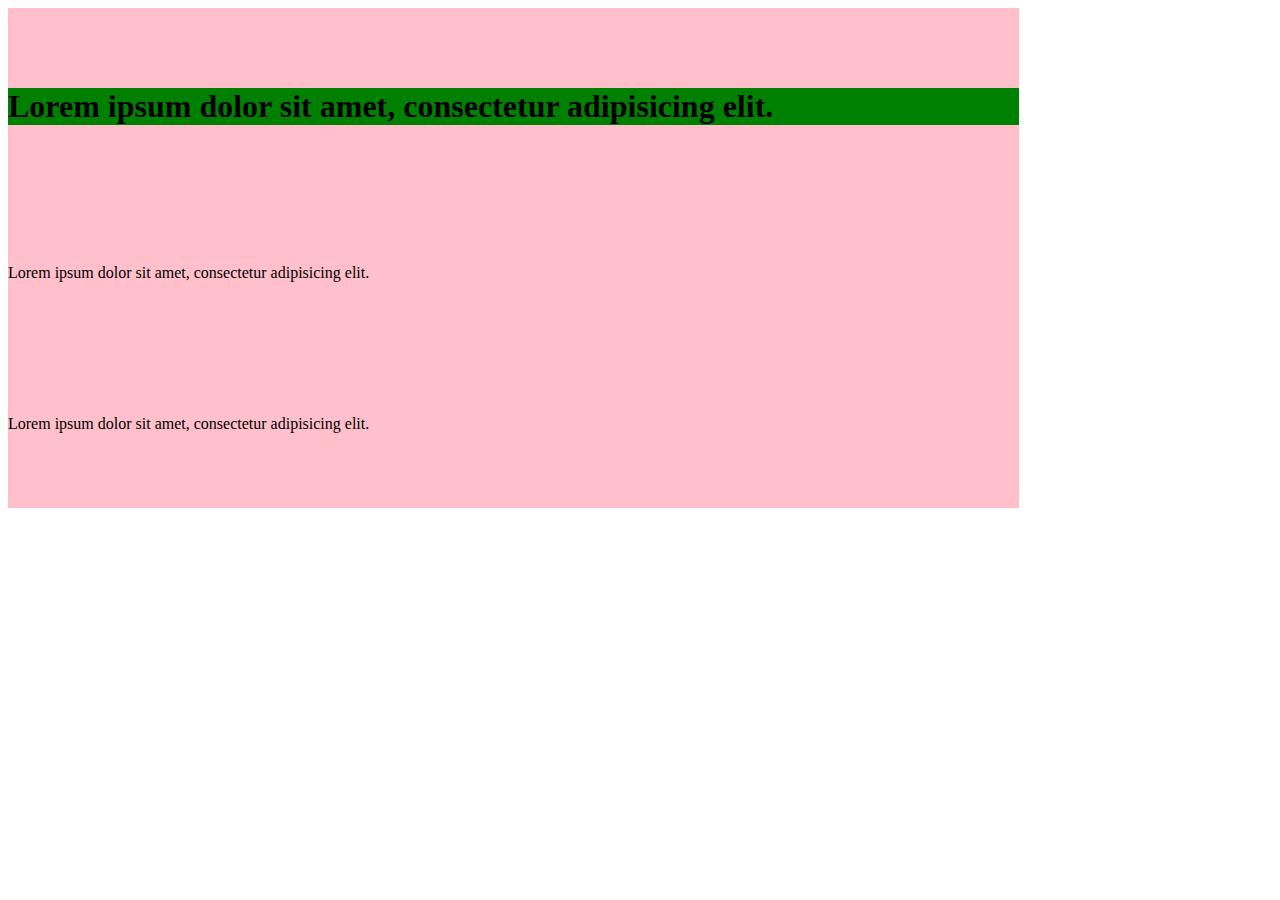
<file: test.html>
<!DOCTYPE html>
<html class="no-js" lang="ru">
    <head>
        <meta charset="utf-8">
        <meta http-equiv="x-ua-compatible" content="ie=edge">
        <title></title>
        <meta name="description" content="">
        <meta name="viewport" content="width=device-width, initial-scale=1">
      <style>
        .projekt {
          width: 80%;
          height: 500px;
          background: pink;
          display: flex;
          flex-direction: column;
          justify-content: space-around;
        }
        .projekt h1 {
          background: green
        }
      </style>

    </head>
    <body>
      <div class="projekt">
        <h1>Lorem ipsum dolor sit amet, consectetur adipisicing elit. </h1>
        <div>Lorem ipsum dolor sit amet, consectetur adipisicing elit.</div>
        <p>Lorem ipsum dolor sit amet, consectetur adipisicing elit.</p>
      </div>
         
    </body>
</html>
</file>
<file: css/main.css>
@charset "UTF-8";
/*! normalize.css v5.0.0 | MIT License | github.com/necolas/normalize.css */
/**
 * 1. Change the default font family in all browsers (opinionated).
 * 2. Correct the line height in all browsers.
 * 3. Prevent adjustments of font size after orientation changes in
 *    IE on Windows Phone and in iOS.
 */
/* Document
   ========================================================================== */
html {
  font-family: sans-serif;
  /* 1 */
  line-height: 1.15;
  /* 2 */
  -ms-text-size-adjust: 100%;
  /* 3 */
  -webkit-text-size-adjust: 100%;
  /* 3 */ }

/* Sections
   ========================================================================== */
/**
 * Remove the margin in all browsers (opinionated).
 */
body {
  margin: 0; }

/**
 * Add the correct display in IE 9-.
 */
article,
aside,
footer,
header,
nav,
section {
  display: block; }

/**
 * Correct the font size and margin on `h1` elements within `section` and
 * `article` contexts in Chrome, Firefox, and Safari.
 */
h1 {
  font-size: 2em;
  margin: 0.67em 0; }

/* Grouping content
   ========================================================================== */
/**
 * Add the correct display in IE 9-.
 * 1. Add the correct display in IE.
 */
figcaption,
figure,
main {
  /* 1 */
  display: block; }

/**
 * Add the correct margin in IE 8.
 */
figure {
  margin: 1em 40px; }

/**
 * 1. Add the correct box sizing in Firefox.
 * 2. Show the overflow in Edge and IE.
 */
hr {
  box-sizing: content-box;
  /* 1 */
  height: 0;
  /* 1 */
  overflow: visible;
  /* 2 */ }

/**
 * 1. Correct the inheritance and scaling of font size in all browsers.
 * 2. Correct the odd `em` font sizing in all browsers.
 */
pre {
  font-family: monospace, monospace;
  /* 1 */
  font-size: 1em;
  /* 2 */ }

/* Text-level semantics
   ========================================================================== */
/**
 * 1. Remove the gray background on active links in IE 10.
 * 2. Remove gaps in links underline in iOS 8+ and Safari 8+.
 */
a {
  background-color: transparent;
  /* 1 */
  -webkit-text-decoration-skip: objects;
  /* 2 */ }

/**
 * Remove the outline on focused links when they are also active or hovered
 * in all browsers (opinionated).
 */
a:active,
a:hover {
  outline-width: 0; }

/**
 * 1. Remove the bottom border in Firefox 39-.
 * 2. Add the correct text decoration in Chrome, Edge, IE, Opera, and Safari.
 */
abbr[title] {
  border-bottom: none;
  /* 1 */
  text-decoration: underline;
  /* 2 */
  text-decoration: underline dotted;
  /* 2 */ }

/**
 * Prevent the duplicate application of `bolder` by the next rule in Safari 6.
 */
b,
strong {
  font-weight: inherit; }

/**
 * Add the correct font weight in Chrome, Edge, and Safari.
 */
b,
strong {
  font-weight: bolder; }

/**
 * 1. Correct the inheritance and scaling of font size in all browsers.
 * 2. Correct the odd `em` font sizing in all browsers.
 */
code,
kbd,
samp {
  font-family: monospace, monospace;
  /* 1 */
  font-size: 1em;
  /* 2 */ }

/**
 * Add the correct font style in Android 4.3-.
 */
dfn {
  font-style: italic; }

/**
 * Add the correct background and color in IE 9-.
 */
mark {
  background-color: #ff0;
  color: #000; }

/**
 * Add the correct font size in all browsers.
 */
small {
  font-size: 80%; }

/**
 * Prevent `sub` and `sup` elements from affecting the line height in
 * all browsers.
 */
sub,
sup {
  font-size: 75%;
  line-height: 0;
  position: relative;
  vertical-align: baseline; }

sub {
  bottom: -0.25em; }

sup {
  top: -0.5em; }

/* Embedded content
   ========================================================================== */
/**
 * Add the correct display in IE 9-.
 */
audio,
video {
  display: inline-block; }

/**
 * Add the correct display in iOS 4-7.
 */
audio:not([controls]) {
  display: none;
  height: 0; }

/**
 * Remove the border on images inside links in IE 10-.
 */
img {
  border-style: none; }

/**
 * Hide the overflow in IE.
 */
svg:not(:root) {
  overflow: hidden; }

/* Forms
   ========================================================================== */
/**
 * 1. Change the font styles in all browsers (opinionated).
 * 2. Remove the margin in Firefox and Safari.
 */
button,
input,
optgroup,
select,
textarea {
  font-family: sans-serif;
  /* 1 */
  font-size: 100%;
  /* 1 */
  line-height: 1.15;
  /* 1 */
  margin: 0;
  /* 2 */ }

/**
 * Show the overflow in IE.
 * 1. Show the overflow in Edge.
 */
button,
input {
  /* 1 */
  overflow: visible; }

/**
 * Remove the inheritance of text transform in Edge, Firefox, and IE.
 * 1. Remove the inheritance of text transform in Firefox.
 */
button,
select {
  /* 1 */
  text-transform: none; }

/**
 * 1. Prevent a WebKit bug where (2) destroys native `audio` and `video`
 *    controls in Android 4.
 * 2. Correct the inability to style clickable types in iOS and Safari.
 */
button,
html [type="button"],
[type="reset"],
[type="submit"] {
  -webkit-appearance: button;
  /* 2 */ }

/**
 * Remove the inner border and padding in Firefox.
 */
button::-moz-focus-inner,
[type="button"]::-moz-focus-inner,
[type="reset"]::-moz-focus-inner,
[type="submit"]::-moz-focus-inner {
  border-style: none;
  padding: 0; }

/**
 * Restore the focus styles unset by the previous rule.
 */
button:-moz-focusring,
[type="button"]:-moz-focusring,
[type="reset"]:-moz-focusring,
[type="submit"]:-moz-focusring {
  outline: 1px dotted ButtonText; }

/**
 * Change the border, margin, and padding in all browsers (opinionated).
 */
fieldset {
  border: 1px solid #c0c0c0;
  margin: 0 2px;
  padding: 0.35em 0.625em 0.75em; }

/**
 * 1. Correct the text wrapping in Edge and IE.
 * 2. Correct the color inheritance from `fieldset` elements in IE.
 * 3. Remove the padding so developers are not caught out when they zero out
 *    `fieldset` elements in all browsers.
 */
legend {
  box-sizing: border-box;
  /* 1 */
  color: inherit;
  /* 2 */
  display: table;
  /* 1 */
  max-width: 100%;
  /* 1 */
  padding: 0;
  /* 3 */
  white-space: normal;
  /* 1 */ }

/**
 * 1. Add the correct display in IE 9-.
 * 2. Add the correct vertical alignment in Chrome, Firefox, and Opera.
 */
progress {
  display: inline-block;
  /* 1 */
  vertical-align: baseline;
  /* 2 */ }

/**
 * Remove the default vertical scrollbar in IE.
 */
textarea {
  overflow: auto; }

/**
 * 1. Add the correct box sizing in IE 10-.
 * 2. Remove the padding in IE 10-.
 */
[type="checkbox"],
[type="radio"] {
  box-sizing: border-box;
  /* 1 */
  padding: 0;
  /* 2 */ }

/**
 * Correct the cursor style of increment and decrement buttons in Chrome.
 */
[type="number"]::-webkit-inner-spin-button,
[type="number"]::-webkit-outer-spin-button {
  height: auto; }

/**
 * 1. Correct the odd appearance in Chrome and Safari.
 * 2. Correct the outline style in Safari.
 */
[type="search"] {
  -webkit-appearance: textfield;
  /* 1 */
  outline-offset: -2px;
  /* 2 */ }

/**
 * Remove the inner padding and cancel buttons in Chrome and Safari on macOS.
 */
[type="search"]::-webkit-search-cancel-button,
[type="search"]::-webkit-search-decoration {
  -webkit-appearance: none; }

/**
 * 1. Correct the inability to style clickable types in iOS and Safari.
 * 2. Change font properties to `inherit` in Safari.
 */
::-webkit-file-upload-button {
  -webkit-appearance: button;
  /* 1 */
  font: inherit;
  /* 2 */ }

/* Interactive
   ========================================================================== */
/*
 * Add the correct display in IE 9-.
 * 1. Add the correct display in Edge, IE, and Firefox.
 */
details,
menu {
  display: block; }

/*
 * Add the correct display in all browsers.
 */
summary {
  display: list-item; }

/* Scripting
   ========================================================================== */
/**
 * Add the correct display in IE 9-.
 */
canvas {
  display: inline-block; }

/**
 * Add the correct display in IE.
 */
template {
  display: none; }

/* Hidden
   ========================================================================== */
/**
 * Add the correct display in IE 10-.
 */
[hidden] {
  display: none; }

html {
  font-size: 16px; }

* {
  margin: 0;
  padding: 0; }

.cf:after,
.cf:before {
  content: " ";
  display: table; }

.cf:after {
  clear: both; }

/* Стили модального окна */
.modal-header {
  border-bottom: #eaeaea solid 1px;
  color: #555;
  margin: 0;
  text-align: center; }
  .modal-header h2 {
    font-size: 2.2rem;
    padding: 1rem; }
  .modal-header p {
    padding: 1.2rem; }

.modal-phone {
  margin: 0 auto;
  width: 100%;
  background: #E6E6E6;
  padding: .5rem 0; }
  .modal-phone a {
    text-decoration: none;
    font-size: 2rem;
    font-weight: 700;
    color: #555;
    margin: 20px 0; }

/* кнопка закрытия окна */
.btn-close {
  color: #aaa;
  cursor: pointer;
  font-size: 30px;
  text-decoration: none;
  position: absolute;
  right: 15px;
  bottom: 0; }
  .btn-close:hover {
    color: red; }

/* слой затемнения */
.modal-wrap:before {
  content: "";
  display: none;
  background: rgba(0, 0, 0, 0.6);
  position: fixed;
  top: 0;
  left: 0;
  right: 0;
  bottom: 0;
  z-index: 101; }

.modal-overlay {
  bottom: 0;
  display: none;
  left: 0;
  position: fixed;
  right: 0;
  top: 0;
  z-index: 102; }

/* активация слоя затемнения и модального блока */
.modal-open:checked ~ .modal-wrap:before,
.modal-open:checked ~ .modal-wrap .modal-overlay {
  display: block; }

.modal-open:checked ~ .modal-wrap .modal-dialog {
  transform: translate(-50%, 0);
  top: 10%; }

/* элементы модального окна */
.modal-dialog {
  background: #fefefe;
  border: #555555 solid 1px;
  border-radius: 5px;
  position: fixed;
  left: 50%;
  top: -100%;
  transform: translate(-50%, -500%);
  transition: transform 0.4s ease-out;
  width: 90%;
  max-width: 500px;
  z-index: 103; }

.modal-body {
  padding: 1.25rem 1.25rem 3rem 1.25rem; }
  .modal-body p {
    margin: 0; }
  .modal-body .button {
    width: 100%; }

/* Элементы формы контактов */
.textbox {
  height: 45px;
  width: 100%;
  border-radius: 3px;
  border: rgba(0, 0, 0, 0.3) 1px solid;
  box-sizing: border-box;
  font-size: 14px;
  padding: 8px;
  margin-bottom: 20px; }

.textbox:focus {
  outline: none;
  border: #1895d7 1px solid;
  color: #1895d7; }

/* кнопка "отправить" формы */
.btn-form {
  width: 100%;
  height: 44px;
  box-sizing: border-box;
  background: #dedede;
  color: #555;
  transition: background .4s; }

header {
  position: relative;
  width: 100%;
  min-height: 356px;
  background: url(../img/banner-3.jpg) 100% 100% no-repeat;
  background-size: cover;
  text-align: center; }

.header_top {
  max-height: 130px; }
  .header_top .logo {
    margin-top: 12px; }
  .header_top svg {
    width: 72px; }

.slogan {
  text-align: center; }
  .slogan p {
    font-weight: bold;
    display: inline;
    font-size: .8rem;
    color: #ffc05c;
    text-transform: uppercase;
    background: #2D2D2D;
    border-radius: .4rem;
    padding: .25rem .7rem; }

.header_buttom {
  background: rgba(0, 0, 0, 0.6);
  position: absolute;
  bottom: 0;
  width: 100%;
  min-height: 50%;
  display: flex;
  flex-direction: column;
  justify-content: space-around;
  align-items: center;
  text-align: center;
  color: #ffffff; }
  .header_buttom h1 {
    font-weight: 700;
    font-style: italic;
    font-size: 1.1rem;
    text-transform: uppercase;
    letter-spacing: 0;
    margin: 0 .5rem; }
    .header_buttom h1 span {
      text-decoration: underline; }
  .header_buttom h5 {
    font-size: .7rem;
    font-weight: 400; }

.button {
  border-radius: 4px;
  font-weight: 300;
  text-transform: uppercase;
  border: none;
  padding: .8rem 1.25rem;
  background: #FFC05C;
  font-size: 1rem;
  color: #2D2D2D; }

html {
  font-family: 'Roboto Condensed', sans-serif; }
@font-face {
  html {
    font-family: 'Roboto Condensed';
    src: url("../fonts/RobotoCondensed-Regular.eot");
    src: url("../fonts/RobotoCondensed-Regular.eot?#iefix") format("embedded-opentype"), url("../fonts/RobotoCondensed-Regular.woff") format("woff"), url("../fonts/RobotoCondensed-Regular.ttf") format("truetype"), url("../fonts/RobotoCondensed-Regular.svg#RobotoCondensed-Regular") format("svg");
    font-weight: normal;
    font-style: normal; } }
#advant {
  margin: 0 auto; }
  #advant h2 {
    margin: 1rem;
    text-transform: uppercase;
    text-align: center; }

.cardsection {
  margin: 0 1rem; }

.card {
  display: flex;
  align-items: center;
  justify-content: space-between;
  margin-bottom: 1rem;
  min-height: 132px;
  background: #F4F2EF;
  border-radius: 8px; }

.card_img {
  margin: 0 1rem; }

.card_title {
  margin: 0 .5rem;
  text-align: center; }
  .card_title h4 {
    font-weight: 300;
    font-size: 1.25rem;
    text-transform: uppercase; }

#work {
  background: #282828;
  color: #ffffff;
  text-transform: uppercase; }

.work_title {
  text-align: center;
  padding-top: 1rem; }
  .work_title h2 {
    margin-top: 0;
    font-weight: bold;
    font-size: 24px;
    color: #FFFFFF; }

.work_style {
  min-height: 76px;
  display: flex;
  justify-content: space-between;
  align-items: center; }
  .work_style .work_img {
    margin: 0 1rem; }
  .work_style .work_name {
    flex-basis: 100%;
    text-align: center; }
    .work_style .work_name h4 {
      margin-right: 1rem; }

.nechet {
  background: #333333; }

/*# sourceMappingURL=main.css.map */
</file>
<file: css/1.css>
@charset "UTF-8";
/*! normalize.css v5.0.0 | MIT License | github.com/necolas/normalize.css */
/**
 * 1. Change the default font family in all browsers (opinionated).
 * 2. Correct the line height in all browsers.
 * 3. Prevent adjustments of font size after orientation changes in
 *    IE on Windows Phone and in iOS.
 */
/* Document
   ========================================================================== */
html {
  font-family: sans-serif;
  /* 1 */
  line-height: 1.15;
  /* 2 */
  -ms-text-size-adjust: 100%;
  /* 3 */
  -webkit-text-size-adjust: 100%;
  /* 3 */ }

/* Sections
   ========================================================================== */
/**
 * Remove the margin in all browsers (opinionated).
 */
body {
  margin: 0; }

/**
 * Add the correct display in IE 9-.
 */
article,
aside,
footer,
header,
nav,
section {
  display: block; }

/**
 * Correct the font size and margin on `h1` elements within `section` and
 * `article` contexts in Chrome, Firefox, and Safari.
 */
h1 {
  font-size: 2em;
  margin: 0.67em 0; }

/* Grouping content
   ========================================================================== */
/**
 * Add the correct display in IE 9-.
 * 1. Add the correct display in IE.
 */
figcaption,
figure,
main {
  /* 1 */
  display: block; }

/**
 * Add the correct margin in IE 8.
 */
figure {
  margin: 1em 40px; }

/**
 * 1. Add the correct box sizing in Firefox.
 * 2. Show the overflow in Edge and IE.
 */
hr {
  -webkit-box-sizing: content-box;
          box-sizing: content-box;
  /* 1 */
  height: 0;
  /* 1 */
  overflow: visible;
  /* 2 */ }

/**
 * 1. Correct the inheritance and scaling of font size in all browsers.
 * 2. Correct the odd `em` font sizing in all browsers.
 */
pre {
  font-family: monospace, monospace;
  /* 1 */
  font-size: 1em;
  /* 2 */ }

/* Text-level semantics
   ========================================================================== */
/**
 * 1. Remove the gray background on active links in IE 10.
 * 2. Remove gaps in links underline in iOS 8+ and Safari 8+.
 */
a {
  background-color: transparent;
  /* 1 */
  -webkit-text-decoration-skip: objects;
  /* 2 */ }

/**
 * Remove the outline on focused links when they are also active or hovered
 * in all browsers (opinionated).
 */
a:active,
a:hover {
  outline-width: 0; }

/**
 * 1. Remove the bottom border in Firefox 39-.
 * 2. Add the correct text decoration in Chrome, Edge, IE, Opera, and Safari.
 */
abbr[title] {
  border-bottom: none;
  /* 1 */
  text-decoration: underline;
  /* 2 */
  text-decoration: underline dotted;
  /* 2 */ }

/**
 * Prevent the duplicate application of `bolder` by the next rule in Safari 6.
 */
b,
strong {
  font-weight: inherit; }

/**
 * Add the correct font weight in Chrome, Edge, and Safari.
 */
b,
strong {
  font-weight: bolder; }

/**
 * 1. Correct the inheritance and scaling of font size in all browsers.
 * 2. Correct the odd `em` font sizing in all browsers.
 */
code,
kbd,
samp {
  font-family: monospace, monospace;
  /* 1 */
  font-size: 1em;
  /* 2 */ }

/**
 * Add the correct font style in Android 4.3-.
 */
dfn {
  font-style: italic; }

/**
 * Add the correct background and color in IE 9-.
 */
mark {
  background-color: #ff0;
  color: #000; }

/**
 * Add the correct font size in all browsers.
 */
small {
  font-size: 80%; }

/**
 * Prevent `sub` and `sup` elements from affecting the line height in
 * all browsers.
 */
sub,
sup {
  font-size: 75%;
  line-height: 0;
  position: relative;
  vertical-align: baseline; }

sub {
  bottom: -0.25em; }

sup {
  top: -0.5em; }

/* Embedded content
   ========================================================================== */
/**
 * Add the correct display in IE 9-.
 */
audio,
video {
  display: inline-block; }

/**
 * Add the correct display in iOS 4-7.
 */
audio:not([controls]) {
  display: none;
  height: 0; }

/**
 * Remove the border on images inside links in IE 10-.
 */
img {
  border-style: none; }

/**
 * Hide the overflow in IE.
 */
svg:not(:root) {
  overflow: hidden; }

/* Forms
   ========================================================================== */
/**
 * 1. Change the font styles in all browsers (opinionated).
 * 2. Remove the margin in Firefox and Safari.
 */
button,
input,
optgroup,
select,
textarea {
  font-family: sans-serif;
  /* 1 */
  font-size: 100%;
  /* 1 */
  line-height: 1.15;
  /* 1 */
  margin: 0;
  /* 2 */ }

/**
 * Show the overflow in IE.
 * 1. Show the overflow in Edge.
 */
button,
input {
  /* 1 */
  overflow: visible; }

/**
 * Remove the inheritance of text transform in Edge, Firefox, and IE.
 * 1. Remove the inheritance of text transform in Firefox.
 */
button,
select {
  /* 1 */
  text-transform: none; }

/**
 * 1. Prevent a WebKit bug where (2) destroys native `audio` and `video`
 *    controls in Android 4.
 * 2. Correct the inability to style clickable types in iOS and Safari.
 */
button,
html [type="button"],
[type="reset"],
[type="submit"] {
  -webkit-appearance: button;
  /* 2 */ }

/**
 * Remove the inner border and padding in Firefox.
 */
button::-moz-focus-inner,
[type="button"]::-moz-focus-inner,
[type="reset"]::-moz-focus-inner,
[type="submit"]::-moz-focus-inner {
  border-style: none;
  padding: 0; }

/**
 * Restore the focus styles unset by the previous rule.
 */
button:-moz-focusring,
[type="button"]:-moz-focusring,
[type="reset"]:-moz-focusring,
[type="submit"]:-moz-focusring {
  outline: 1px dotted ButtonText; }

/**
 * Change the border, margin, and padding in all browsers (opinionated).
 */
fieldset {
  border: 1px solid #c0c0c0;
  margin: 0 2px;
  padding: 0.35em 0.625em 0.75em; }

/**
 * 1. Correct the text wrapping in Edge and IE.
 * 2. Correct the color inheritance from `fieldset` elements in IE.
 * 3. Remove the padding so developers are not caught out when they zero out
 *    `fieldset` elements in all browsers.
 */
legend {
  -webkit-box-sizing: border-box;
          box-sizing: border-box;
  /* 1 */
  color: inherit;
  /* 2 */
  display: table;
  /* 1 */
  max-width: 100%;
  /* 1 */
  padding: 0;
  /* 3 */
  white-space: normal;
  /* 1 */ }

/**
 * 1. Add the correct display in IE 9-.
 * 2. Add the correct vertical alignment in Chrome, Firefox, and Opera.
 */
progress {
  display: inline-block;
  /* 1 */
  vertical-align: baseline;
  /* 2 */ }

/**
 * Remove the default vertical scrollbar in IE.
 */
textarea {
  overflow: auto; }

/**
 * 1. Add the correct box sizing in IE 10-.
 * 2. Remove the padding in IE 10-.
 */
[type="checkbox"],
[type="radio"] {
  -webkit-box-sizing: border-box;
          box-sizing: border-box;
  /* 1 */
  padding: 0;
  /* 2 */ }

/**
 * Correct the cursor style of increment and decrement buttons in Chrome.
 */
[type="number"]::-webkit-inner-spin-button,
[type="number"]::-webkit-outer-spin-button {
  height: auto; }

/**
 * 1. Correct the odd appearance in Chrome and Safari.
 * 2. Correct the outline style in Safari.
 */
[type="search"] {
  -webkit-appearance: textfield;
  /* 1 */
  outline-offset: -2px;
  /* 2 */ }

/**
 * Remove the inner padding and cancel buttons in Chrome and Safari on macOS.
 */
[type="search"]::-webkit-search-cancel-button,
[type="search"]::-webkit-search-decoration {
  -webkit-appearance: none; }

/**
 * 1. Correct the inability to style clickable types in iOS and Safari.
 * 2. Change font properties to `inherit` in Safari.
 */
::-webkit-file-upload-button {
  -webkit-appearance: button;
  /* 1 */
  font: inherit;
  /* 2 */ }

/* Interactive
   ========================================================================== */
/*
 * Add the correct display in IE 9-.
 * 1. Add the correct display in Edge, IE, and Firefox.
 */
details,
menu {
  display: block; }

/*
 * Add the correct display in all browsers.
 */
summary {
  display: list-item; }

/* Scripting
   ========================================================================== */
/**
 * Add the correct display in IE 9-.
 */
canvas {
  display: inline-block; }

/**
 * Add the correct display in IE.
 */
template {
  display: none; }

/* Hidden
   ========================================================================== */
/**
 * Add the correct display in IE 10-.
 */
[hidden] {
  display: none; }

html {
  font-size: 16px; }

* {
  margin: 0;
  padding: 0; }

.cf:after,
.cf:before {
  content: " ";
  display: table; }

.cf:after {
  clear: both; }

/* Стили модального окна */
.modal-header {
  border-bottom: #eaeaea solid 1px;
  color: #555;
  margin: 0;
  text-align: center; }
  .modal-header h2 {
    font-size: 2.2rem;
    padding: 1rem; }
  .modal-header p {
    padding: 1.2rem; }

.modal-phone {
  margin: 0 auto;
  width: 100%;
  background: #E6E6E6;
  padding: .5rem 0; }
  .modal-phone a {
    text-decoration: none;
    font-size: 2rem;
    font-weight: 700;
    color: #555;
    margin: 20px 0; }

/* кнопка закрытия окна */
.btn-close {
  color: #aaa;
  cursor: pointer;
  font-size: 30px;
  text-decoration: none;
  position: absolute;
  right: 15px;
  bottom: 0; }
  .btn-close:hover {
    color: red; }

/* слой затемнения */
.modal-wrap:before {
  content: "";
  display: none;
  background: rgba(0, 0, 0, 0.6);
  position: fixed;
  top: 0;
  left: 0;
  right: 0;
  bottom: 0;
  z-index: 101; }

.modal-overlay {
  bottom: 0;
  display: none;
  left: 0;
  position: fixed;
  right: 0;
  top: 0;
  z-index: 102; }

/* активация слоя затемнения и модального блока */
.modal-open:checked ~ .modal-wrap:before,
.modal-open:checked ~ .modal-wrap .modal-overlay {
  display: block; }

.modal-open:checked ~ .modal-wrap .modal-dialog {
  -webkit-transform: translate(-50%, 0);
          transform: translate(-50%, 0);
  top: 10%; }

/* элементы модального окна */
.modal-dialog {
  background: #fefefe;
  border: #555555 solid 1px;
  border-radius: 5px;
  position: fixed;
  left: 50%;
  top: -100%;
  -webkit-transform: translate(-50%, -500%);
          transform: translate(-50%, -500%);
  -webkit-transition: -webkit-transform 0.4s ease-out;
  transition: -webkit-transform 0.4s ease-out;
  transition: transform 0.4s ease-out;
  transition: transform 0.4s ease-out, -webkit-transform 0.4s ease-out;
  width: 90%;
  max-width: 500px;
  z-index: 103; }

.modal-body {
  padding: 1.25rem 1.25rem 3rem 1.25rem; }
  .modal-body p {
    margin: 0; }
  .modal-body .button {
    width: 100%; }

/* Элементы формы контактов */
.textbox {
  height: 45px;
  width: 100%;
  border-radius: 3px;
  border: rgba(0, 0, 0, 0.3) 1px solid;
  -webkit-box-sizing: border-box;
          box-sizing: border-box;
  font-size: 14px;
  padding: 8px;
  margin-bottom: 20px; }

.textbox:focus {
  outline: none;
  border: #1895d7 1px solid;
  color: #1895d7; }

/* кнопка "отправить" формы */
.btn-form {
  width: 100%;
  height: 44px;
  -webkit-box-sizing: border-box;
          box-sizing: border-box;
  background: #dedede;
  color: #555;
  -webkit-transition: background .4s;
  transition: background .4s; }

header {
  width: 100%;
  min-height: 477px;
  background: url(../img/bg_header.jpg) center center no-repeat;
  background-size: cover;
  text-align: center; }

.header_top {
  margin-top: 10px; }
  .header_top p {
    display: inline;
    font-size: 1rem;
    color: #FBAE17;
    text-transform: uppercase;
    background: rgba(0, 0, 0, 0.5);
    border-radius: .4rem;
    padding: .25rem .7rem;
    letter-spacing: -0.67px; }
  .header_top .menu-svg {
    position: absolute;
    top: 30px;
    right: 30px; }

.header_title {
  display: -webkit-box;
  display: -ms-flexbox;
  display: flex;
  -webkit-box-orient: vertical;
  -webkit-box-direction: normal;
      -ms-flex-direction: column;
          flex-direction: column;
  -ms-flex-pack: distribute;
      justify-content: space-around;
  -webkit-box-align: center;
      -ms-flex-align: center;
          align-items: center;
  width: 90%;
  margin: 20px auto;
  text-align: center;
  border-radius: 20px;
  min-height: 290px;
  position: relative;
  padding: 1rem 0;
  background: rgba(0, 0, 0, 0.4);
  background-image: -webkit-gradient(linear, left bottom, left top, from(rgba(127, 71, 221, 0.05)), color-stop(51%, rgba(251, 174, 23, 0.05)), to(rgba(251, 174, 23, 0.05))), -webkit-gradient(linear, left bottom, left top, from(rgba(0, 0, 0, 0.1)), to(rgba(255, 255, 255, 0.1)));
  background-image: linear-gradient(0deg, rgba(127, 71, 221, 0.05) 0%, rgba(251, 174, 23, 0.05) 51%, rgba(251, 174, 23, 0.05) 100%), linear-gradient(0deg, rgba(0, 0, 0, 0.1) 0%, rgba(255, 255, 255, 0.1) 100%); }
  .header_title h1 {
    margin: 0 10px;
    font-size: 1.5rem;
    font-weight: 700;
    font-style: italic;
    color: #FFFFFF;
    letter-spacing: -1.5px;
    line-height: 1.5rem; }
  .header_title p {
    margin: 0 10px;
    font-size: .9rem;
    color: #FFFFFF; }

.button {
  font-weight: 300;
  background-image: -webkit-gradient(linear, left top, left bottom, from(#FBAE17), to(#FB9A17));
  background-image: linear-gradient(180deg, #FBAE17 0%, #FB9A17 100%);
  font-size: 1.25rem;
  color: #FFFFFF;
  padding: 10px 70px;
  text-transform: uppercase;
  border-radius: 4px;
  border: none; }

/* Fill 1 Copy: */
/* Fill 1 Copy 2: */
/* ГИПСОКАРТОННЫЕ ПОТОЛ: */
html {
  font-family: 'Roboto Condensed', sans-serif; }
@font-face {
  html {
    font-family: 'Roboto Condensed';
    src: url("../fonts/RobotoCondensed-Regular.eot");
    src: url("../fonts/RobotoCondensed-Regular.eot?#iefix") format("embedded-opentype"), url("../fonts/RobotoCondensed-Regular.woff") format("woff"), url("../fonts/RobotoCondensed-Regular.ttf") format("truetype"), url("../fonts/RobotoCondensed-Regular.svg#RobotoCondensed-Regular") format("svg");
    font-weight: normal;
    font-style: normal; } }
/* Menu
   ========================================================================== */
.menu-overlay {
  position: fixed;
  background-color: transparent;
  top: 0;
  left: 0;
  right: 0;
  bottom: 0;
  pointer-events: none;
  -webkit-transition: all 350ms ease-in-out;
  transition: all 350ms ease-in-out; }

.menu-plate {
  position: absolute;
  top: 0px;
  left: -400px;
  width: 280px;
  height: 100%;
  background: #484848;
  -webkit-box-shadow: 3px 0px 30px rgba(0, 0, 0, 0.4);
          box-shadow: 3px 0px 30px rgba(0, 0, 0, 0.4);
  -webkit-transition: all 350ms ease-in-out;
  transition: all 350ms ease-in-out; }

.menu-plate .jquery-icon-svg path {
  fill: rgba(0, 0, 0, 0.54); }

.menu-close {
  position: absolute;
  top: 28px;
  right: 30px;
  cursor: pointer; }

.menu {
  margin: 0;
  list-style: none;
  margin-top: 88px;
  padding-left: 30px;
  padding-right: 10px; }

.menu li {
  padding: auto 0;
  border-bottom: 1px solid #fff;
  height: 44px; }

.menu svg {
  vertical-align: top;
  margin-right: 20px;
  fill: rgba(0, 0, 0, 0.54);
  width: 24px;
  height: 24px; }

.menu a {
  border-bottom: none;
  text-transform: uppercase;
  font-weight: 500;
  font-size: 16px;
  display: block;
  height: 100%;
  line-height: 24px;
  color: #fff; }

.menu .double-line {
  display: inline-block;
  padding: .6rem 0; }

.menu .double-line span {
  font-size: 12px;
  color: rgba(0, 0, 0, 0.3); }

html.menu-open body {
  overflow: hidden;
  position: fixed;
  top: 0;
  left: 0;
  right: 0;
  bottom: 0; }

html.menu-open .menu-overlay {
  background-color: rgba(0, 0, 0, 0.7);
  pointer-events: auto; }

html.menu-open .menu-plate {
  -webkit-transform: translate3d(400px, 0px, 0px);
          transform: translate3d(400px, 0px, 0px); }

#advant {
  margin: 0 auto; }
  #advant h2 {
    margin: 1rem;
    text-transform: uppercase;
    text-align: center; }

.cardsection {
  margin: 0 1rem; }

.card {
  display: -webkit-box;
  display: -ms-flexbox;
  display: flex;
  -webkit-box-align: center;
      -ms-flex-align: center;
          align-items: center;
  -webkit-box-pack: justify;
      -ms-flex-pack: justify;
          justify-content: space-between;
  margin-bottom: 1rem;
  min-height: 132px;
  background: #F4F2EF;
  border-radius: 8px; }

.card_img {
  margin: 0 1rem; }

.card_title {
  margin: 0 .5rem;
  text-align: center; }
  .card_title h4 {
    font-weight: 300;
    font-size: 1.25rem;
    text-transform: uppercase; }

#work {
  background: #282828;
  color: #ffffff;
  text-transform: uppercase; }

.work_title {
  text-align: center;
  padding-top: 1rem; }
  .work_title h2 {
    margin-top: 0;
    font-weight: bold;
    font-size: 24px;
    color: #FFFFFF; }

.work_style {
  min-height: 76px;
  display: -webkit-box;
  display: -ms-flexbox;
  display: flex;
  -webkit-box-pack: justify;
      -ms-flex-pack: justify;
          justify-content: space-between;
  -webkit-box-align: center;
      -ms-flex-align: center;
          align-items: center; }
  .work_style .work_img {
    margin: 0 1rem; }
  .work_style .work_name {
    -ms-flex-preferred-size: 100%;
        flex-basis: 100%;
    text-align: center; }
    .work_style .work_name h4 {
      margin-right: 1rem; }

.nechet {
  background: #333333; }

footer {
  background: #000;
  color: #fff; }

.footer_title {
  text-align: center;
  padding-top: 1rem; }
  .footer_title img {
    border: 1px solid #fff;
    margin-right: .5rem; }
  .footer_title span {
    font-size: 1.2rem;
    text-transform: uppercase; }

.footer_tell {
  text-align: center;
  margin-top: 1rem; }
  .footer_tell ul {
    width: 90%;
    list-style: none;
    text-align: left;
    margin: 0 auto; }
    .footer_tell ul li {
      padding: .75rem 0;
      color: #ccc; }
      .footer_tell ul li a {
        color: #fff;
        text-decoration: none;
        float: right;
        font-size: 1.1rem; }

.copiright {
  text-align: center;
  color: #ccc;
  padding-bottom: 1rem; }
  .copiright a {
    color: #ccc;
    text-decoration: none; }

.so_icon {
  padding: 1rem 0;
  text-align: center; }
  .so_icon .soc {
    margin: 0 .3rem; }

/*# sourceMappingURL=1.css.map */
</file>
